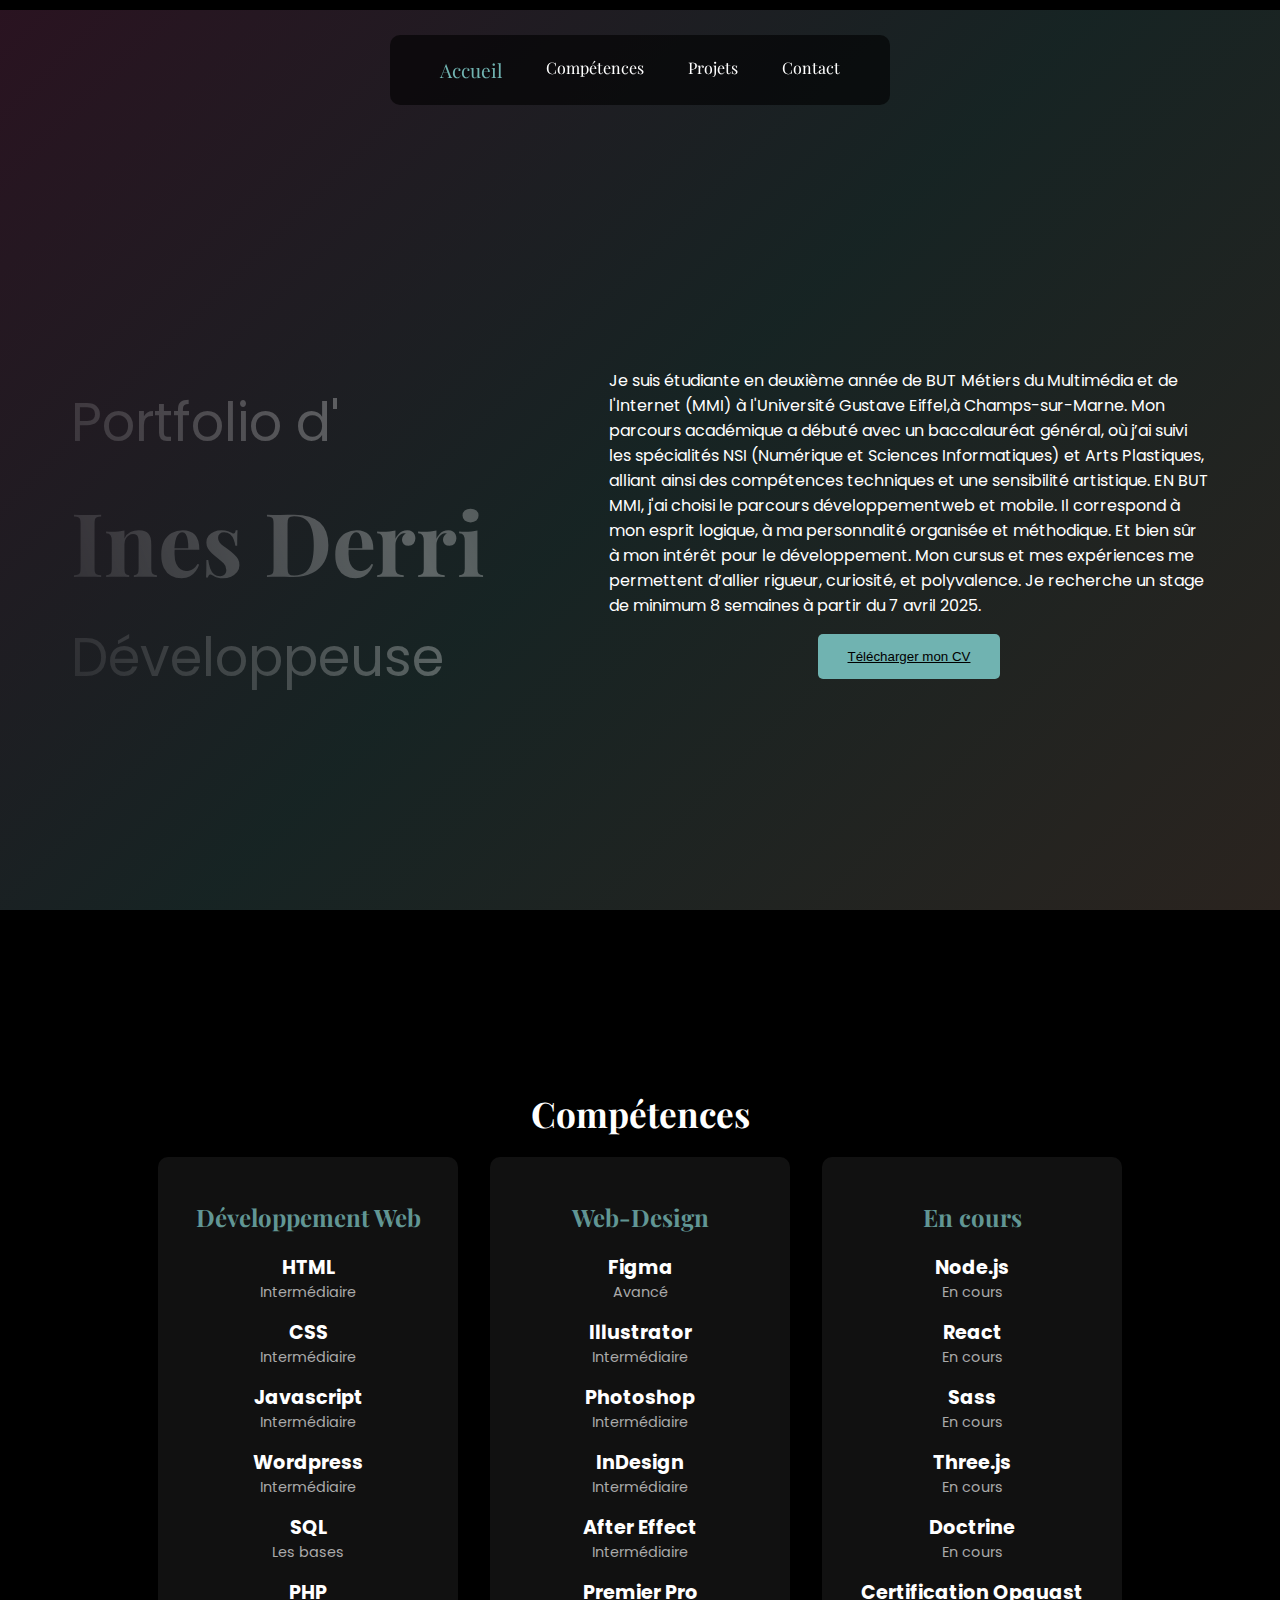
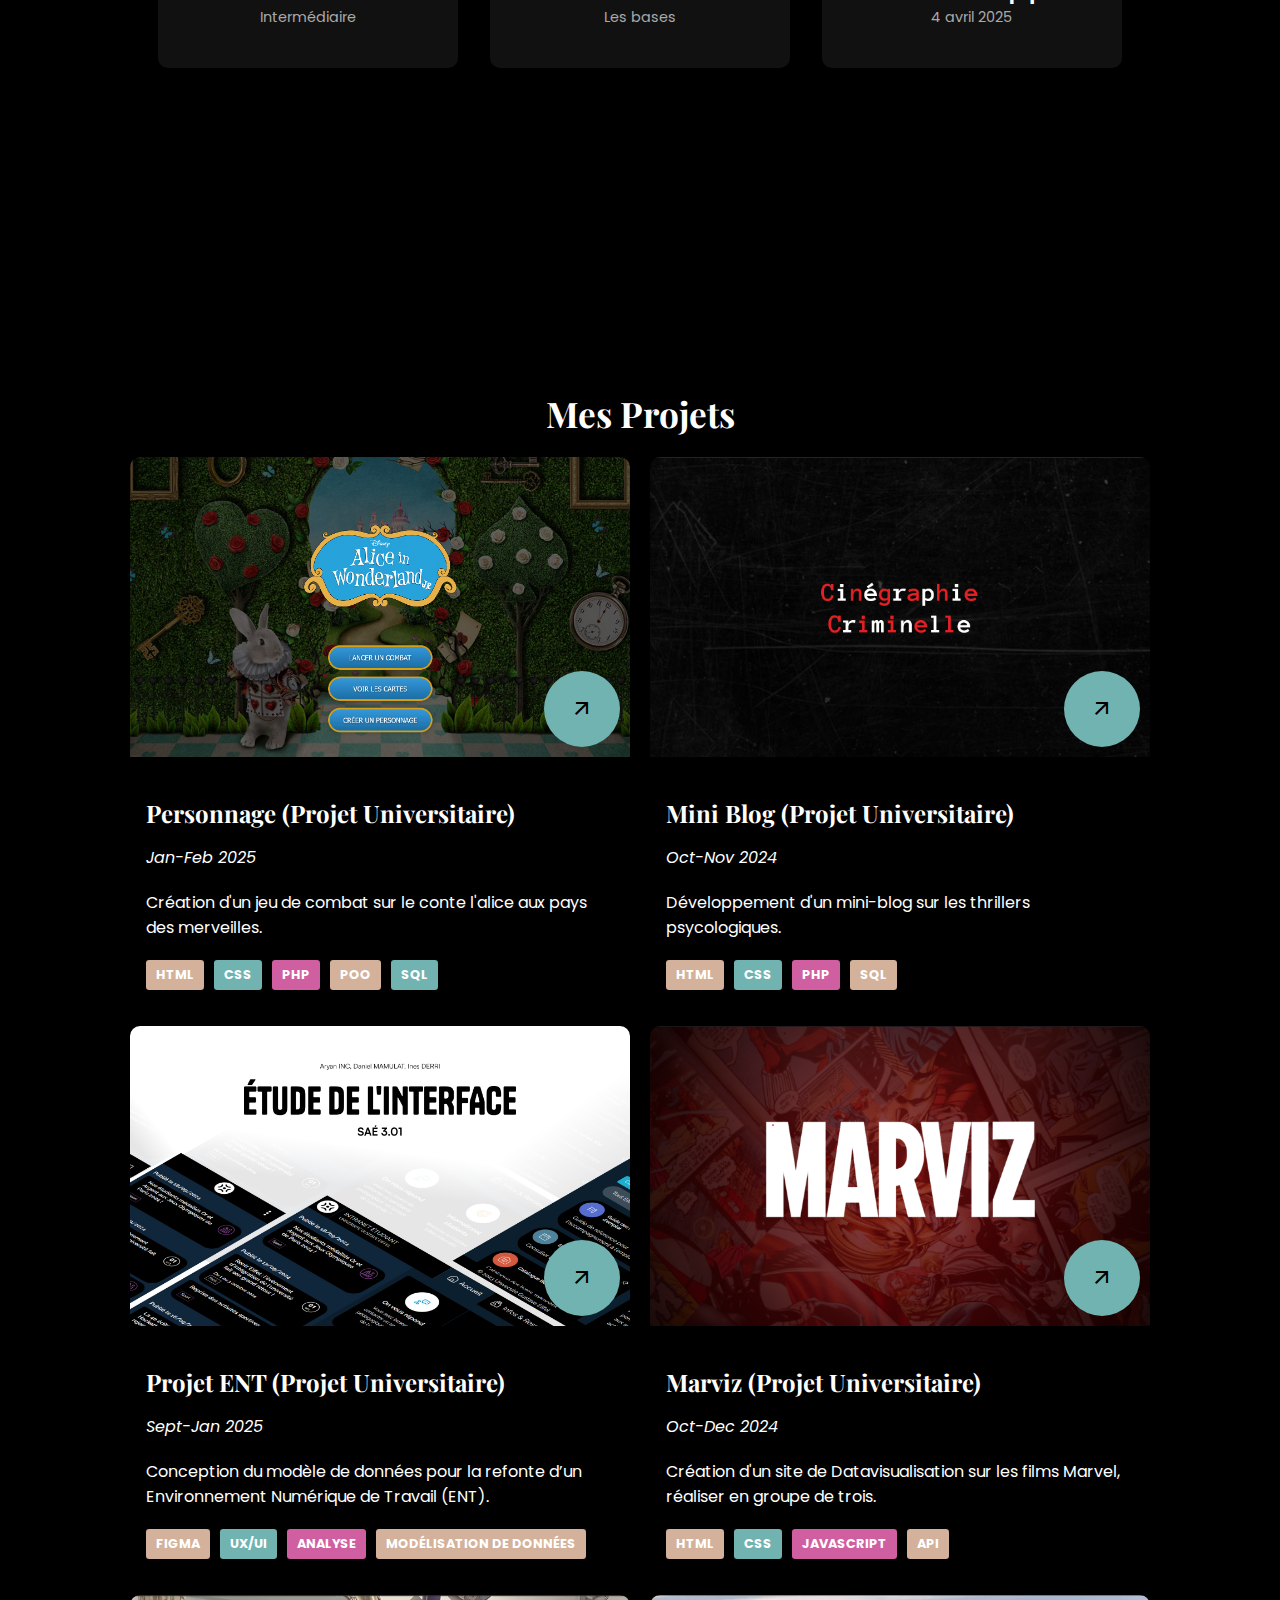
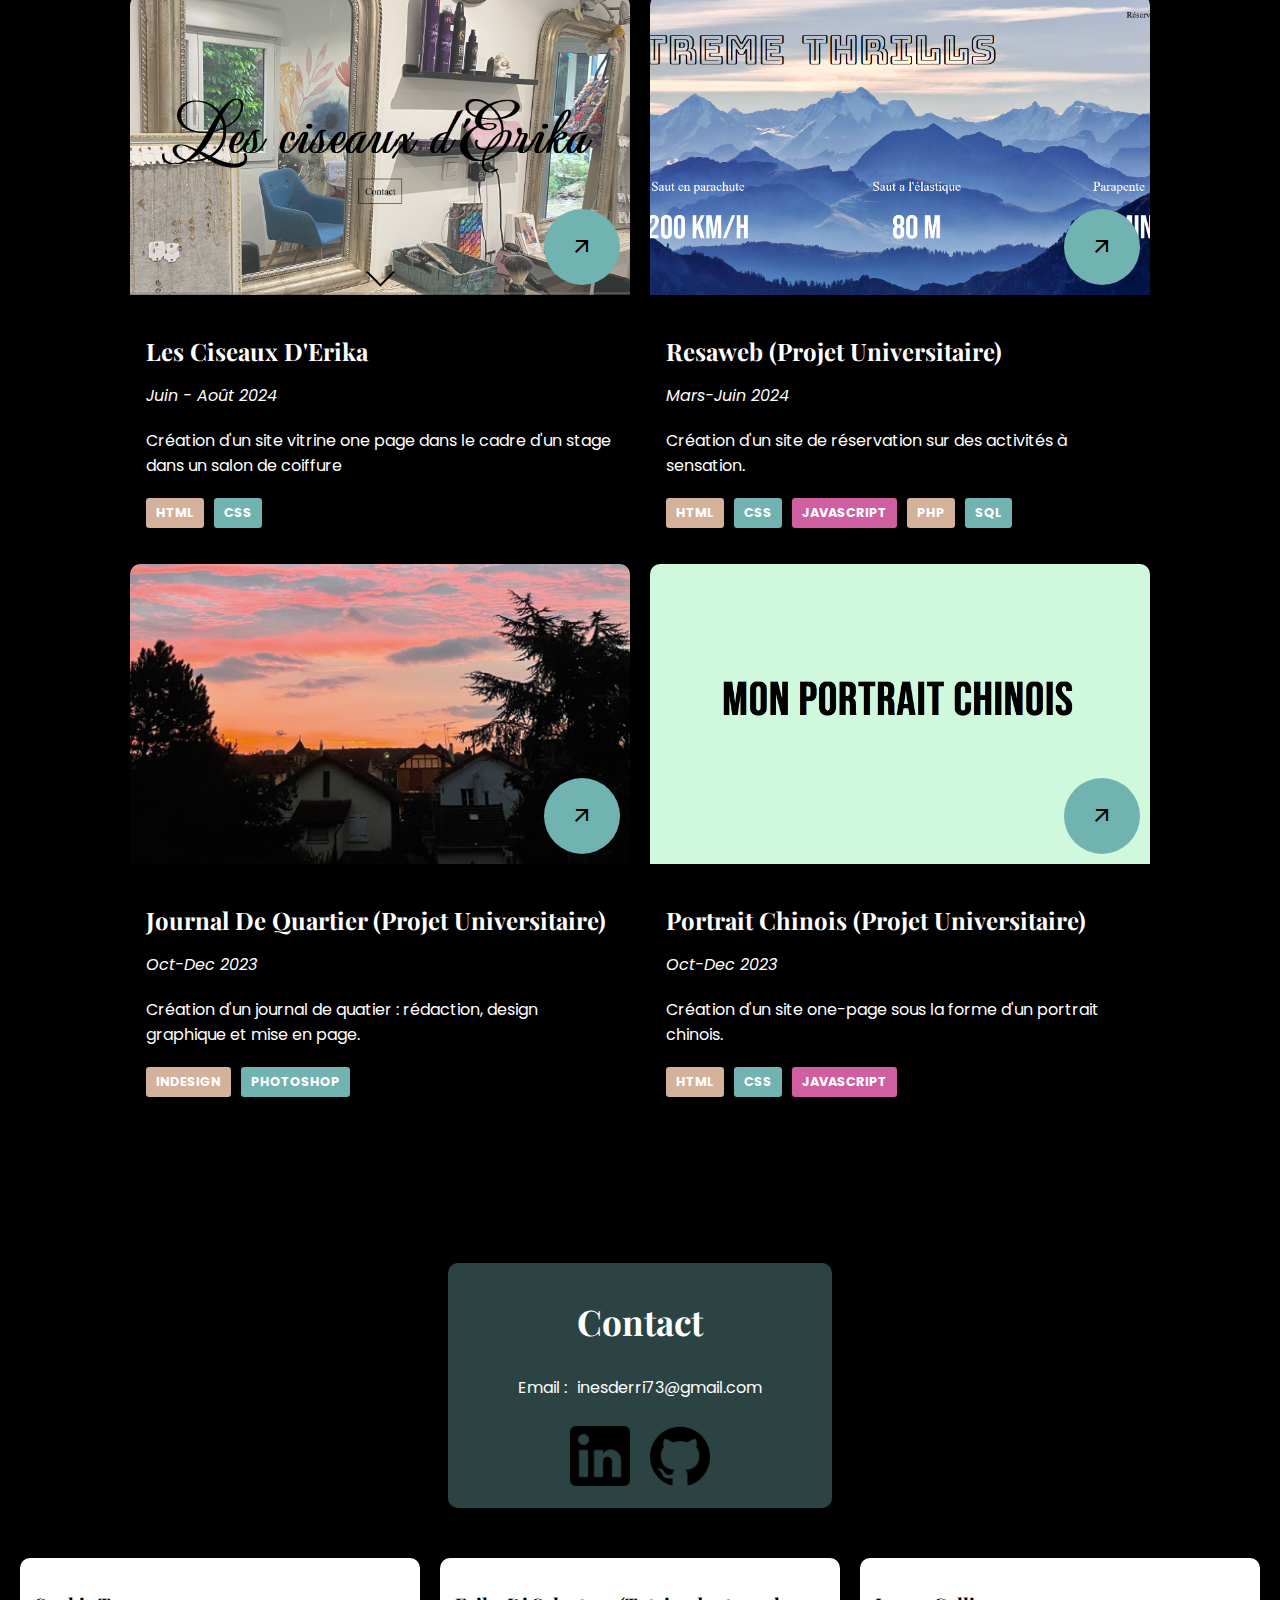
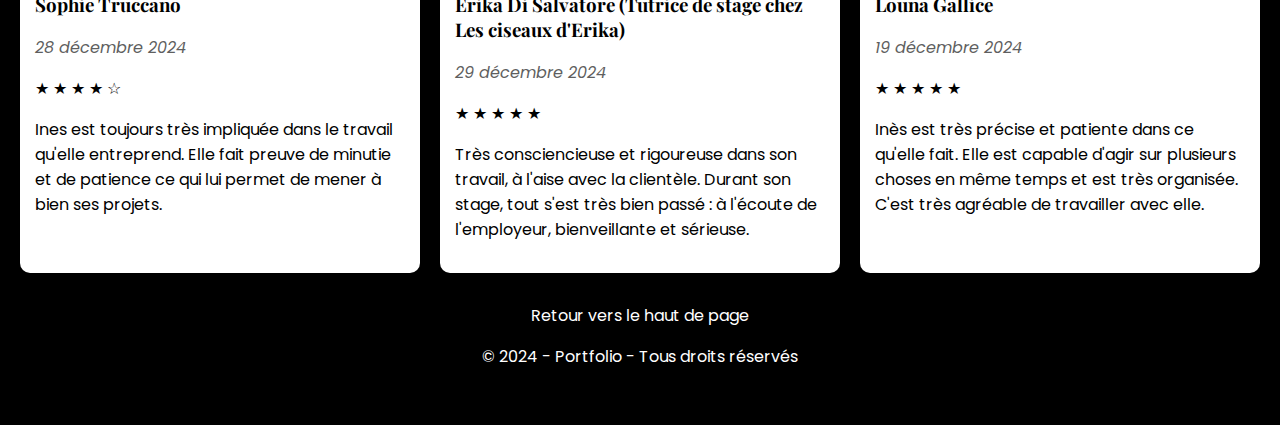
<file: index.html>
<!DOCTYPE html>
<html lang="fr">

<head>
    <meta charset="UTF-8">
    <meta name="viewport" content="width=device-width, initial-scale=1.0">
    <title>Portfolio</title>
    <link rel="stylesheet" href="style.css">
    <link rel="stylesheet"
        href="https://fonts.googleapis.com/css2?family=Material+Symbols+Outlined:opsz,wght,FILL,GRAD@24,400,0,0" />
    <link rel="preconnect" href="https://fonts.googleapis.com">
    <link rel="preconnect" href="https://fonts.gstatic.com" crossorigin>
    <link href="https://fonts.googleapis.com/css2?family=Playfair+Display:ital,wght@0,400..900;1,400..900&display=swap"
        rel="stylesheet">
    <link rel="preconnect" href="https://fonts.googleapis.com">
    <link rel="preconnect" href="https://fonts.gstatic.com" crossorigin>
    <link
        href="https://fonts.googleapis.com/css2?family=Poppins:ital,wght@0,100;0,200;0,300;0,400;0,500;0,600;0,700;0,800;0,900;1,100;1,200;1,300;1,400;1,500;1,600;1,700;1,800;1,900&display=swap"
        rel="stylesheet">
    <link rel="icon" href="img/icon.PNG">
</head>

<body>
    <header>
        <nav class="navbar">


            <a href="#accueil" class="nav-link active">Accueil</a>
            <a href="#competences" class="nav-link">Compétences</a>
            <a href="#projets" class="nav-link">Projets</a>
            <a href="#contact" class="nav-link">Contact</a>

        </nav>
    </header>

    <div class="body">
        <main>
            <section class="section1" id="accueil">
                <div class="section-aimant">
                    <div class="intro">
                        <div class="accueil">
                            <p class="titre">Portfolio d'</p>
                            <h1>Ines Derri </h1>
                            <p class="titre"> Développeuse</p>
                        </div>

                    </div>
                    <div class="intro2">
                        <div>
                            <p>Je suis étudiante en deuxième année de BUT Métiers du Multimédia et de l'Internet (MMI) à l'Université Gustave Eiffel,à Champs-sur-Marne. Mon parcours académique a débuté avec un baccalauréat général, où j’ai suivi les spécialités NSI (Numérique et Sciences Informatiques) et Arts Plastiques, alliant ainsi des compétences techniques et une sensibilité artistique. EN BUT MMI, j'ai choisi le parcours développementweb et mobile. Il correspond à mon esprit logique, à ma personnalité organisée et méthodique. Et bien sûr à mon intérêt pour le développement. Mon cursus et mes expériences me permettent d’allier rigueur, curiosité, et polyvalence. Je recherche un stage de minimum 8 semaines à partir du 7 avril 2025.</p>
                            <button>
                                <a href="https://drive.google.com/uc?export=download&id=1itHgIhQq31fzhiptg-xLpKXwSFbZk_ZU
                                " download>Télécharger mon CV</a>
                            </button>
                        </div>
                    </div>
                </div>
            </section>
            <section id="competences" class="competences">
                <div class="section-aimant-tel">
                    <h2>Compétences</h2>
                    <div class="skills-section div1">
                        <div class="skills-card">
                            <h3>Développement Web</h3>
                            <div class="skills-list">
                                <div class="skill">
                                    <span>HTML</span>
                                    <p>Intermédiaire</p>
                                </div>
                                <div class="skill">
                                    <span>CSS</span>
                                    <p>Intermédiaire</p>
                                </div>
                                <div class="skill">
                                    <span>Javascript</span>
                                    <p>Intermédiaire</p>
                                </div>
                                <div class="skill">
                                    <span>Wordpress</span>
                                    <p>Intermédiaire</p>
                                </div>
                                <div class="skill">
                                    <span>SQL</span>
                                    <p>Les bases</p>
                                </div>
                                <div class="skill">
                                    <span>PHP</span>
                                    <p>Intermédiaire</p>
                                </div>
                            </div>
                        </div>
                        <div class="skills-card">
                            <h3>Web-Design</h3>
                            <div class="skills-list">
                                <div class="skill">
                                    <span>Figma</span>
                                    <p>Avancé</p>
                                </div>
                                <div class="skill">
                                    <span>Illustrator</span>
                                    <p>Intermédiaire</p>
                                </div>
                                <div class="skill">
                                    <span>Photoshop</span>
                                    <p>Intermédiaire</p>
                                </div>
                                <div class="skill">
                                    <span>InDesign</span>
                                    <p>Intermédiaire</p>
                                </div>
                                <div class="skill">
                                    <span>After Effect</span>
                                    <p>Intermédiaire</p>
                                </div>
                                <div class="skill">
                                    <span>Premier Pro</span>
                                    <p>Les bases</p>
                                </div>

                            </div>
                        </div>
                        <div class="skills-card">
                            <h3>En cours</h3>
                            <div class="skills-list">
                                <div class="skill">
                                    <span>Node.js</span>
                                    <p>En cours</p>
                                </div>
                                <div class="skill">
                                    <span>React</span>
                                    <p>En cours</p>
                                </div>
                                <div class="skill">
                                    <span>Sass</span>
                                    <p>En cours</p>
                                </div>
                                <div class="skill">
                                    <span>Three.js</span>
                                    <p>En cours</p>
                                </div>
                                <div class="skill">
                                    <span>Doctrine</span>
                                    <p>En cours</p>
                                </div>
                                <div class="skill">
                                    <span> Certification Opquast</span>
                                    <p>4 avril 2025</p>
                                </div>
                            </div>

                        </div>
                    </div>
                </div>
            </section>
            <section class="projet" id="projets">
                <div class="section-aimant">
                    <h2>Mes Projets</h2>
                    <div class="container div1">

                  

                        <div class="card">
                            <div class="card-inner">
                                <div class="box">
                                    <img src="img/personnage.png" alt="">
                                    <div class="icon">
                                        <a href="personnage.html" class="iconBox"> <span class="material-symbols-outlined" >
                                                arrow_outward
                                            </span></a>
                                    </div>
                                </div>
                            </div>
                            <div class="content">
                                <h3>Personnage (Projet Universitaire)</h3>
                                <p class="date">Jan-Feb 2025</p>
                                <p>Création d'un jeu de combat sur le conte l'alice aux pays des merveilles.
                                </p>
                                <ul>
                                    <li>HTML</li>
                                    <li>CSS</li>
                                    <li>PHP</li>
                                    <li>POO</li>
                                    <li>SQL</li>
                                </ul>
                            </div>
                        </div>

                        <div class="card">
                            <div class="card-inner">
                                <div class="box">
                                    <img src="img/blog.png" alt="">
                                    <div class="icon">
                                        <a href="blog.html" class="iconBox"> <span class="material-symbols-outlined">
                                                arrow_outward                                            </span></a>
                                    </div>
                                </div>
                            </div>
                            <div class="content">
                                <h3>Mini Blog (Projet Universitaire)</h3>
                                <p class="date">Oct-Nov 2024</p>
                                <p>Développement d'un mini-blog sur les thrillers psycologiques.</p>
                                <ul>
                                    <li class="html">HTML </li>
                                    <li class="css">CSS</li>
                                    <li class="php">PHP</li>
                                    <li>SQL</li>
                                </ul>
                            </div>
                        </div>

                        <div class="card">
                            <div class="card-inner">
                                <div class="box">
                                    <img src="img/ent.jpg" alt="">
                                    <div class="icon">
                                        <a href="ent.html" class="iconBox"> <span
                                              class="material-symbols-outlined"  >
                                                arrow_outward
                                            </span></a>
                                    </div>
                                </div>
                            </div>
                            <div class="content">
                                <h3>Projet ENT (Projet Universitaire)</h3>
                                <p class="date">Sept-Jan 2025</p>
                                <p>Conception du modèle de données pour la refonte d’un Environnement Numérique de Travail (ENT).
                                </p>
                                <ul>
                                    <li>Figma</li>
                                    <li>UX/UI</li>
                                    <li>Analyse</li>
                                    <li>Modélisation de données</li>
                                </ul>
                            </div>
                        </div>

                     
                        <div class="card">
                            <div class="card-inner">
                                <div class="box">
                                    <img src="img/marviz.png" alt="">
                                    <div class="icon">
                                        <a href="marviz.html" class="iconBox"> <span class="material-symbols-outlined">
                                                arrow_outward
                                            </span></a>
                                    </div>
                                </div>
                            </div>
                            <div class="content">
                                <h3>Marviz (Projet Universitaire)</h3>
                                <p class="date">Oct-Dec 2024</p>
                                <p>Création d'un site de Datavisualisation sur les films Marvel, réaliser en groupe de
                                    trois.
                                </p>
                                <ul>
                                    <li>HTML </li>
                                    <li>CSS</li>
                                    <li>JavaScript</li>
                                    <li>API</li>
                                </ul>
                            </div>
                        </div>

                        <div class="card">
                            <div class="card-inner">
                                <div class="box">
                                    <img src="img/erika.png" alt="">
                                    <div class="icon">
                                        <a href="erika.html" class="iconBox"> <span class="material-symbols-outlined">
                                                arrow_outward
                                            </span></a>
                                    </div>
                                </div>
                            </div>
                            <div class="content">
                                <h3>Les Ciseaux d'Erika</h3>
                                <p class="date">Juin - Août 2024</p>
                                <p>Création d'un site vitrine one page dans le cadre d'un stage dans un salon de
                                    coiffure
                                </p>
                                <ul>
                                    <li class="html">HTML </li>
                                    <li class="css">CSS</li>
                                </ul>
                            </div>
                        </div>

                        
                        <div class="card">
                            <div class="card-inner">
                                <div class="box">
                                    <img src="img/resaweb.png" alt="">
                                    <div class="icon">
                                        <a href="resaweb.html" class="iconBox"> <span class="material-symbols-outlined" >
                                                arrow_outward
                                            </span></a>
                                    </div>
                                </div>
                            </div>
                            <div class="content">
                                <h3>Resaweb (Projet Universitaire)</h3>
                                <p class="date">Mars-Juin 2024</p>
                                <p>Création d'un site de réservation sur des activités à sensation.
                        
                                </p>
                                <ul>
                                    <li>HTML </li>
                                    <li>CSS</li>
                                    <li>JavaScript</li>
                                    <li>PHP</li>
                                    <li>SQL</li>
                                </ul>
                            </div>
                        </div>

                        <div class="card">
                            <div class="card-inner">
                                <div class="box">
                                    <img src="img/journal1.png" alt="">
                                    <div class="icon">
                                        <a href="journal.html" class="iconBox"> <span class="material-symbols-outlined">
                                                arrow_outward
                                            </span></a>
                                    </div>
                                </div>
                            </div>
                            <div class="content">
                                <h3>Journal de quartier (Projet Universitaire)</h3>
                                <p class="date">Oct-Dec 2023</p>
                                <p>Création d'un journal de quatier : rédaction, design graphique et mise en page.

                                </p>
                                <ul>
                                    <li class="indesign">InDesign </li>
                                    <li class="photoshop">PhotoShop</li>
                                </ul>
                            </div>
                        </div>

                        <div class="card">
                            <div class="card-inner">
                                <div class="box">
                                    <img src="img/portrait.png" alt="">
                                    <div class="icon">
                                        <a href="portrait.html" class="iconBox"> <span class="material-symbols-outlined">
                                                arrow_outward
                                            </span></a>
                                    </div>
                                </div>
                            </div>
                            <div class="content">
                                <h3>Portrait chinois (Projet Universitaire)</h3>
                                <p class="date">Oct-Dec 2023</p>
                                <p>Création d'un site one-page sous la forme d'un portrait chinois.
                        
                                </p>
                                <ul>
                                    <li >HTML </li>
                                    <li >CSS</li>
                                    <li>JavaScript</li>
                                </ul>
                            </div>
                        </div>



                    </div>
                </div>
            </section>
            <section class="contact" id="contact">

                <div class="container">
                    <div class="card-cont">
                        <h2>Contact</h2>
                        <p class="mail">Email :  <a href="mailto:inesderri73@gmail.com"> inesderri73@gmail.com</a></p>
                        <div class="logos">
                            <a href="https://www.linkedin.com/in/inesderri" class="linkedin"><img src="img/linkedin.png"
                                    alt="linkedin" class="logo "></a>
                            <a href="https://github.com/inesderrix" class="github"><img src="img/github.png"
                                    alt="GitHub" class="logo "></a>
                        </div>
                    </div>
                </div>
                <div class="container">
                    <div class="card-com">
                        <h3>Sophie Truccano</h3>
                        <p class="date">28 décembre 2024</p>
                        <div class="note">
                            <span class="etoile">&#9733;</span>
                            <span class="etoile">&#9733;</span>
                            <span class="etoile">&#9733;</span>
                            <span class="etoile">&#9733;</span>
                            <span class="etoile">&#9734;</span>
                        </div>
                        <p>Ines est toujours très impliquée dans le travail qu'elle entreprend. Elle fait preuve de minutie
                            et de patience ce qui lui permet de mener à bien ses projets.</p>
                
                    </div>
                    <div class="card-com">
                        <h3>Erika Di Salvatore (Tutrice de stage chez Les ciseaux d'Erika)</h3>
                        <p class="date">29 décembre 2024</p>
                        <div class="note">
                            <span class="etoile">&#9733;</span>
                            <span class="etoile">&#9733;</span>
                            <span class="etoile">&#9733;</span>
                            <span class="etoile">&#9733;</span>
                            <span class="etoile">&#9733;</span>
                        </div>
                        <p>Très consciencieuse et rigoureuse dans son travail, à l'aise avec la clientèle. Durant son stage,
                            tout s'est très bien
                            passé : à l'écoute de l'employeur, bienveillante et sérieuse.</p>
                
                    </div>
                    <div class="card-com">
                        <h3>Louna Gallice</h3>
                        <p class="date">19 décembre 2024</p>
                        <div class="note">
                            <span class="etoile">&#9733;</span>
                            <span class="etoile">&#9733;</span>
                            <span class="etoile">&#9733;</span>
                            <span class="etoile">&#9733;</span>
                            <span class="etoile">&#9733;</span>
                        </div>
                        <p>Inès est très précise et patiente dans ce qu'elle fait. Elle est capable d'agir sur plusieurs
                            choses en même temps et est très
                            organisée. C'est très agréable de travailler avec elle.</p>
                
                    </div>
                
                </div>
            </section>
        </main>
        <footer>
            
            <div class="footer">
                <a href="#">Retour vers le haut de page </a>
                <p>© 2024 - Portfolio - Tous droits réservés</p>
            </div>

        </footer>
    </div>
</body>

<script src="script.js"></script>

</html>
</file>
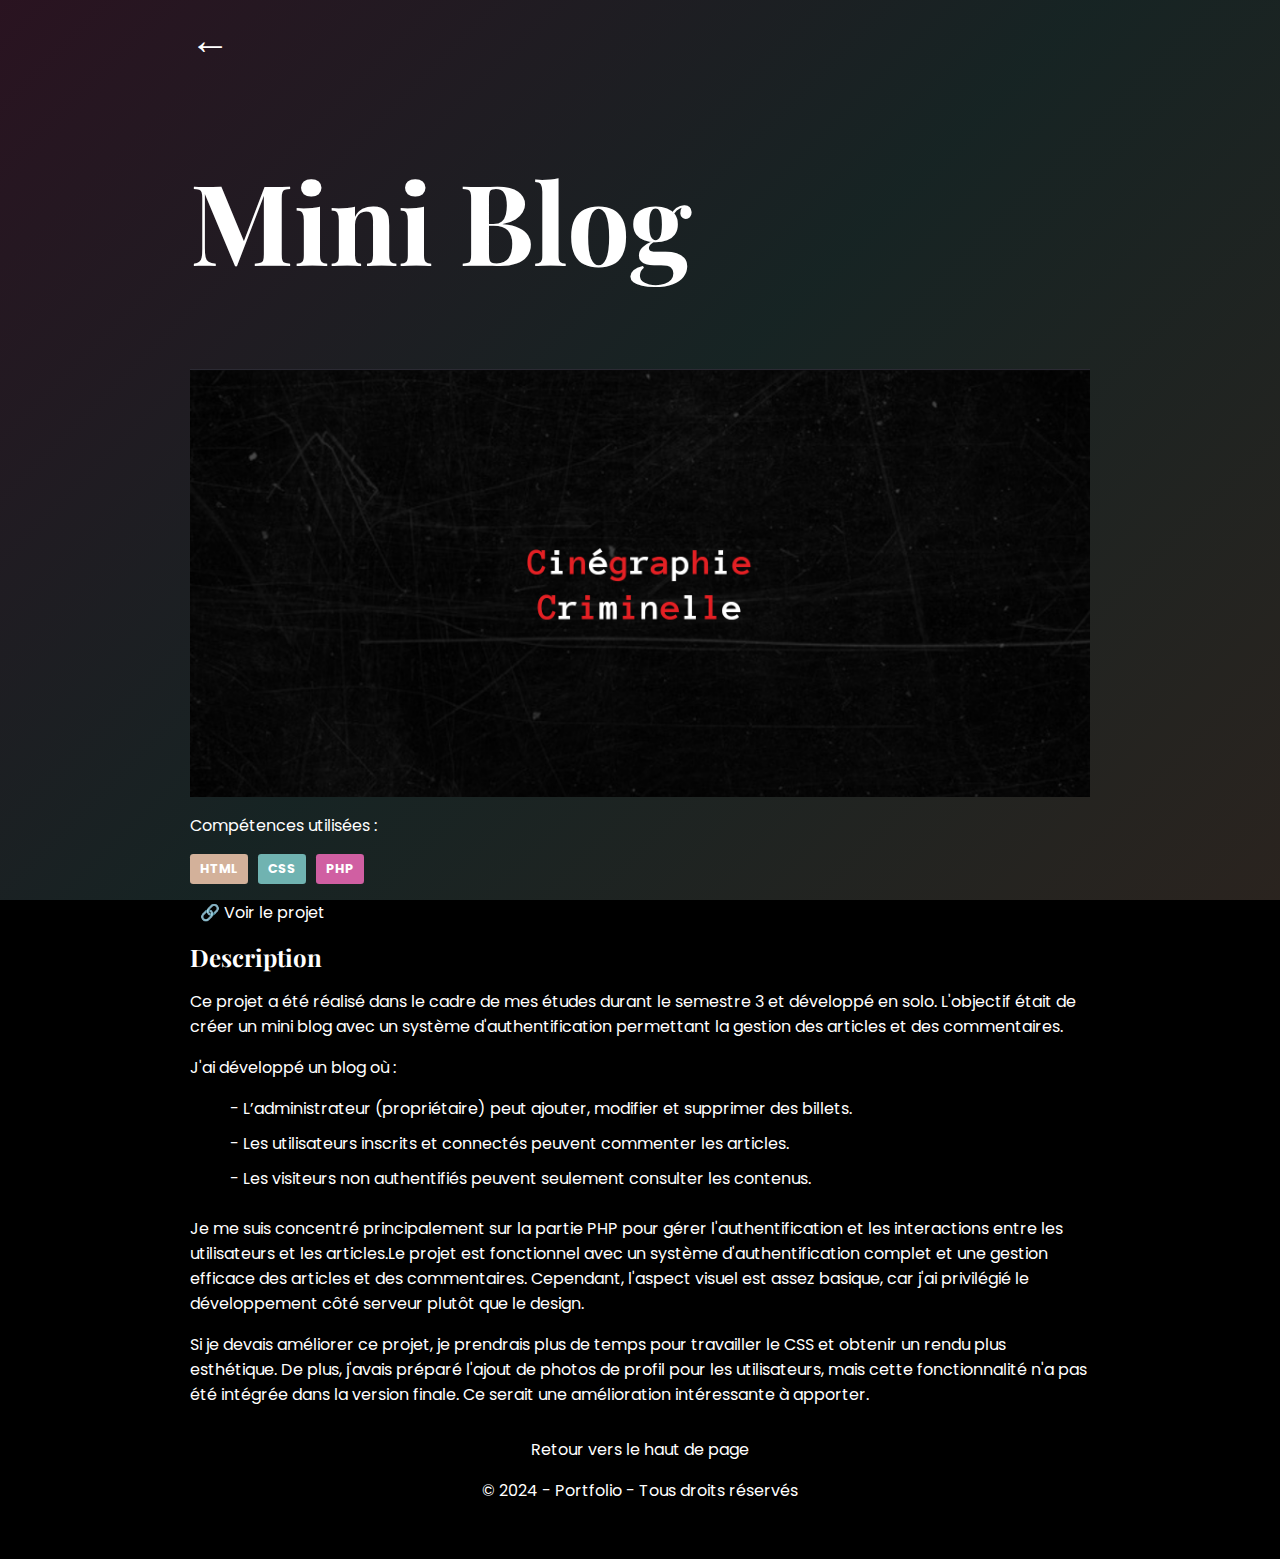
<file: blog.html>
<!DOCTYPE html>
<html lang="fr">

<head>
    <meta charset="UTF-8">
    <meta name="viewport" content="width=device-width, initial-scale=1.0">
    <title>Blog</title>
    <link rel="stylesheet" href="style.css">
    <link rel="stylesheet"
        href="https://fonts.googleapis.com/css2?family=Material+Symbols+Outlined:opsz,wght,FILL,GRAD@24,400,0,0" />
    <link rel="preconnect" href="https://fonts.googleapis.com">
    <link rel="preconnect" href="https://fonts.gstatic.com" crossorigin>
    <link href="https://fonts.googleapis.com/css2?family=Playfair+Display:ital,wght@0,400..900;1,400..900&display=swap"
        rel="stylesheet">
    <link rel="preconnect" href="https://fonts.googleapis.com">
    <link rel="preconnect" href="https://fonts.gstatic.com" crossorigin>
    <link
        href="https://fonts.googleapis.com/css2?family=Poppins:ital,wght@0,100;0,200;0,300;0,400;0,500;0,600;0,700;0,800;0,900;1,100;1,200;1,300;1,400;1,500;1,600;1,700;1,800;1,900&display=swap"
        rel="stylesheet">
    <link rel="icon" href="img/icon.PNG">
</head>

<body>
    <main class="main">
        
        <a href="index.html" class="lien-n lien-t">&#8592; </a>
      
    
    <h1>Mini Blog</h1>
    <div>
        <img src="img/blog.png" alt="" class="imgprojet">
    </div>
    <p>Compétences utilisées :
    <ul>
        <li class="html">HTML </li>
        <li class="css">CSS</li>
        <li class="php">PHP</li>
    </ul>
    </p>


    
    <p><a href="https://monblog.derri.butmmi.o2switch.site/" class="lien-n"> 🔗 Voir le projet</a></p>
    
<h2>Description</h2>
    <p>Ce projet a été réalisé dans le cadre de mes études durant le semestre 3 et développé en solo. L'objectif était de créer un mini blog avec un
    système d'authentification permettant la gestion des articles et des commentaires.</p>
    
    <p>J'ai développé un blog où :
        <ul>
            <ol> - L’administrateur (propriétaire) peut ajouter, modifier et supprimer des billets.</ol>
            <ol>- Les utilisateurs inscrits et connectés peuvent commenter les articles.</ol>
            <ol>- Les visiteurs non authentifiés peuvent seulement consulter les contenus.</ol>
        </ul>
        <br>
    
    Je me suis concentré principalement sur la partie PHP pour gérer l'authentification et les interactions entre les
    utilisateurs et les articles.Le projet est fonctionnel avec un système d'authentification complet et une gestion efficace des articles et des
    commentaires. Cependant, l'aspect visuel est assez basique, car j'ai privilégié le développement côté serveur plutôt que
    le design.</p>

    <p>Si je devais améliorer ce projet, je prendrais plus de temps pour travailler le CSS et obtenir un rendu plus esthétique.
    De plus, j'avais préparé l'ajout de photos de profil pour les utilisateurs, mais cette fonctionnalité n'a pas été
    intégrée dans la version finale. Ce serait une amélioration intéressante à apporter.</p>
<div class="footer">
    <a href="#">Retour vers le haut de page </a>
    <p>© 2024 - Portfolio - Tous droits réservés</p>
</div>
   </main>

   
  

</body>

</html>
</file>
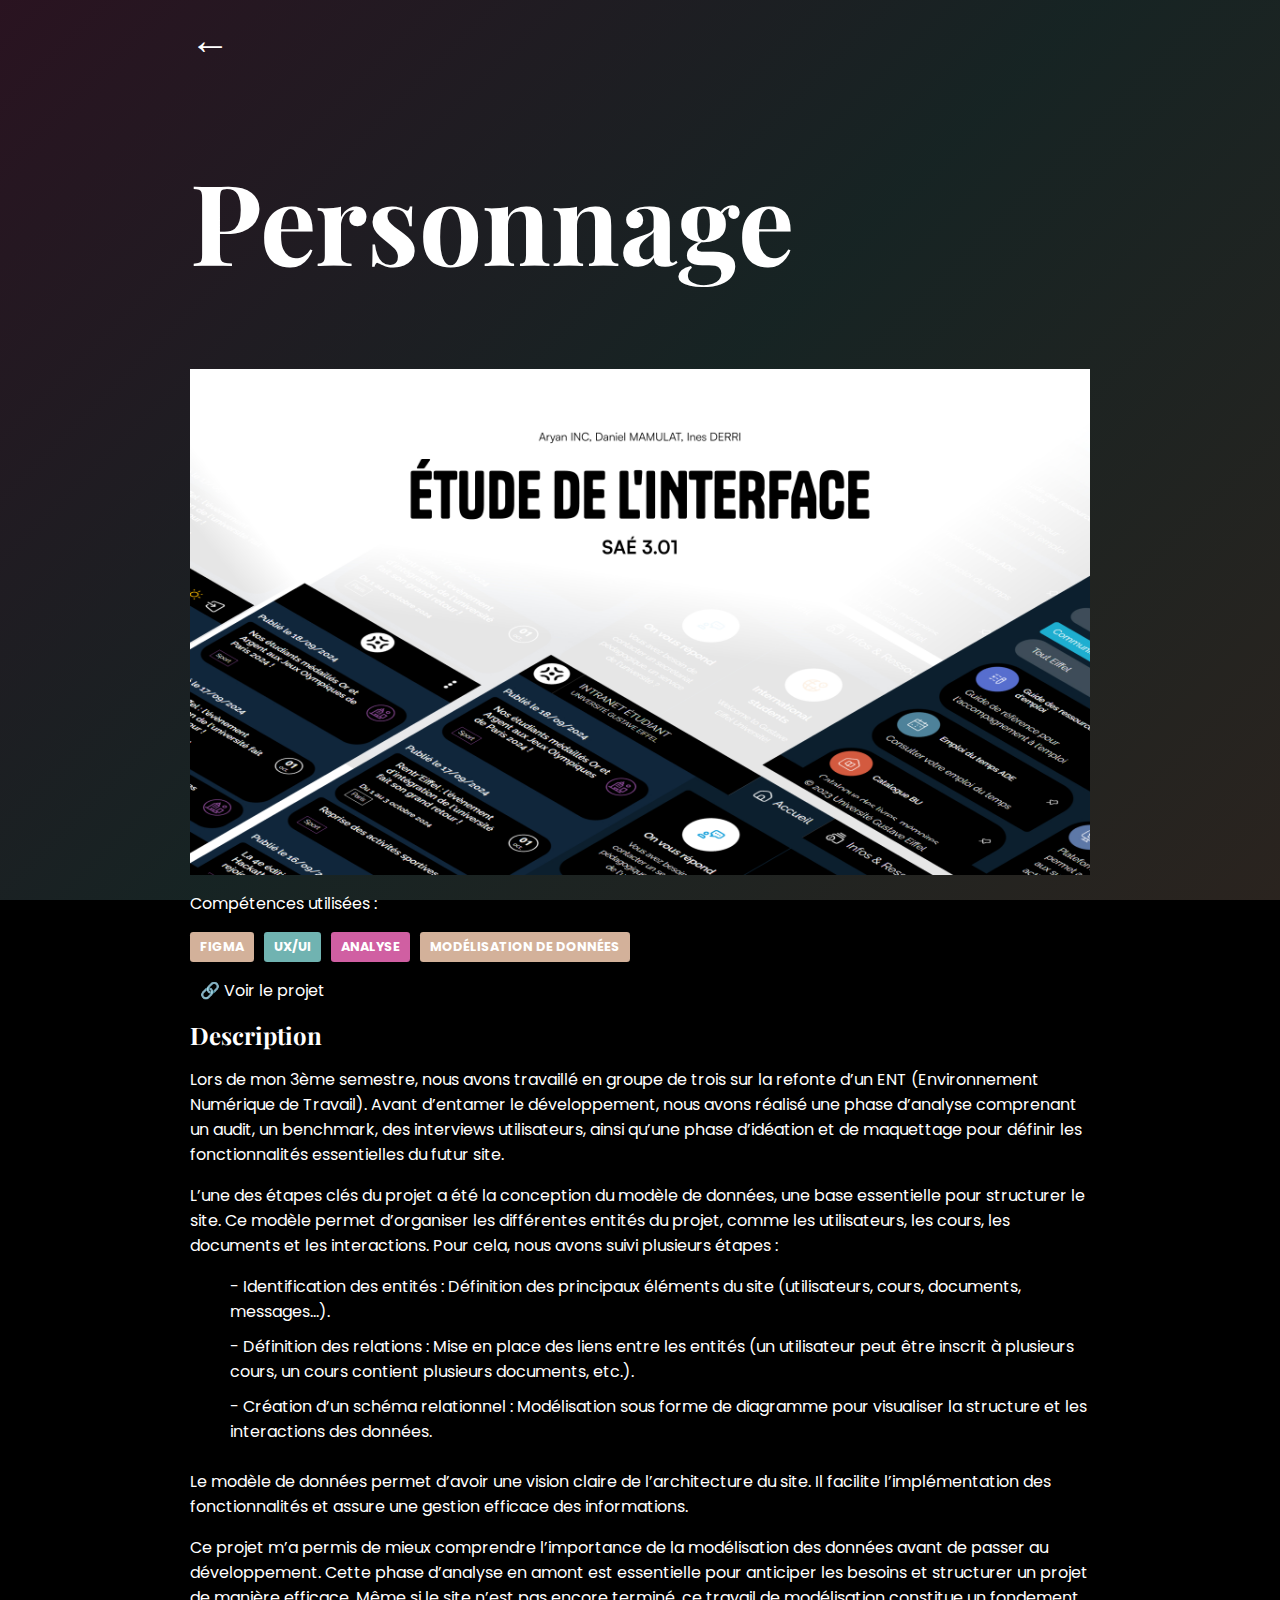
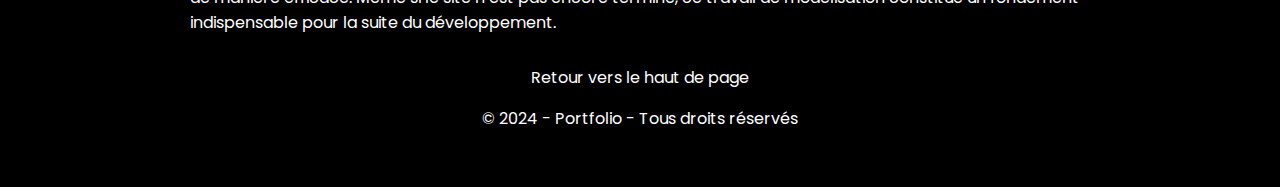
<file: ent.html>
<!DOCTYPE html>
<html lang="fr">

<head>
    <meta charset="UTF-8">
    <meta name="viewport" content="width=device-width, initial-scale=1.0">
    <title>ENT</title>
    <link rel="stylesheet" href="style.css">
    <link rel="stylesheet"
        href="https://fonts.googleapis.com/css2?family=Material+Symbols+Outlined:opsz,wght,FILL,GRAD@24,400,0,0" />
    <link rel="preconnect" href="https://fonts.googleapis.com">
    <link rel="preconnect" href="https://fonts.gstatic.com" crossorigin>
    <link href="https://fonts.googleapis.com/css2?family=Playfair+Display:ital,wght@0,400..900;1,400..900&display=swap"
        rel="stylesheet">
    <link rel="preconnect" href="https://fonts.googleapis.com">
    <link rel="preconnect" href="https://fonts.gstatic.com" crossorigin>
    <link
        href="https://fonts.googleapis.com/css2?family=Poppins:ital,wght@0,100;0,200;0,300;0,400;0,500;0,600;0,700;0,800;0,900;1,100;1,200;1,300;1,400;1,500;1,600;1,700;1,800;1,900&display=swap"
        rel="stylesheet">
    <link rel="icon" href="img/icon.PNG">
</head>

<body>
    <main class="main">

        <a href="index.html" class="lien-n lien-t">&#8592; </a>


        <h1>Personnage</h1>
        <div>
            <img src="img/ent.jpg" alt="" class="imgprojet">
        </div>
        <p>Compétences utilisées :
        <ul>
            <li>Figma</li>
            <li>UX/UI</li>
            <li>Analyse</li>
            <li>Modélisation de données</li>
        </ul>
        </p>



        <p><a href="img/ent.pdf" class="lien-n"> 🔗 Voir le projet</a></p>


        <h2>Description</h2>
        <p>Lors de mon 3ème semestre, nous avons travaillé en groupe de trois sur la refonte d’un ENT (Environnement Numérique de
        Travail). Avant d’entamer le développement, nous avons réalisé une phase d’analyse comprenant un audit, un benchmark,
        des interviews utilisateurs, ainsi qu’une phase d’idéation et de maquettage pour définir les fonctionnalités
        essentielles du futur site.</p>
        <p>L’une des étapes clés du projet a été la conception du modèle de données, une base essentielle pour structurer le site.
        Ce modèle permet d’organiser les différentes entités du projet, comme les utilisateurs, les cours, les documents et les
        interactions. Pour cela, nous avons suivi plusieurs étapes :
        <ul>
            <ol> - Identification des entités : Définition des principaux éléments du site (utilisateurs, cours, documents, messages…).</ol>
            <ol>- Définition des relations : Mise en place des liens entre les entités (un utilisateur peut être inscrit à plusieurs
            cours, un cours contient plusieurs documents, etc.).</ol>
            <ol>- Création d’un schéma relationnel : Modélisation sous forme de diagramme pour visualiser la structure et les interactions
            des données.</ol>
        </ul>
        <br>
        Le modèle de données permet d’avoir une vision claire de l’architecture du site. Il facilite
        l’implémentation des fonctionnalités et assure une gestion efficace des informations.
        </p>


        <p>Ce projet m’a permis de mieux comprendre l’importance de la modélisation des données avant de passer au développement.
        Cette phase d’analyse en amont est essentielle pour anticiper les besoins et structurer un projet de manière efficace.
        Même si le site n’est pas encore terminé, ce travail de modélisation constitue un fondement indispensable pour la suite
        du développement.</p>
        <div class="footer">
            <a href="#">Retour vers le haut de page </a>
            <p>© 2024 - Portfolio - Tous droits réservés</p>
        </div>
    </main>




</body>

</html>
</file>
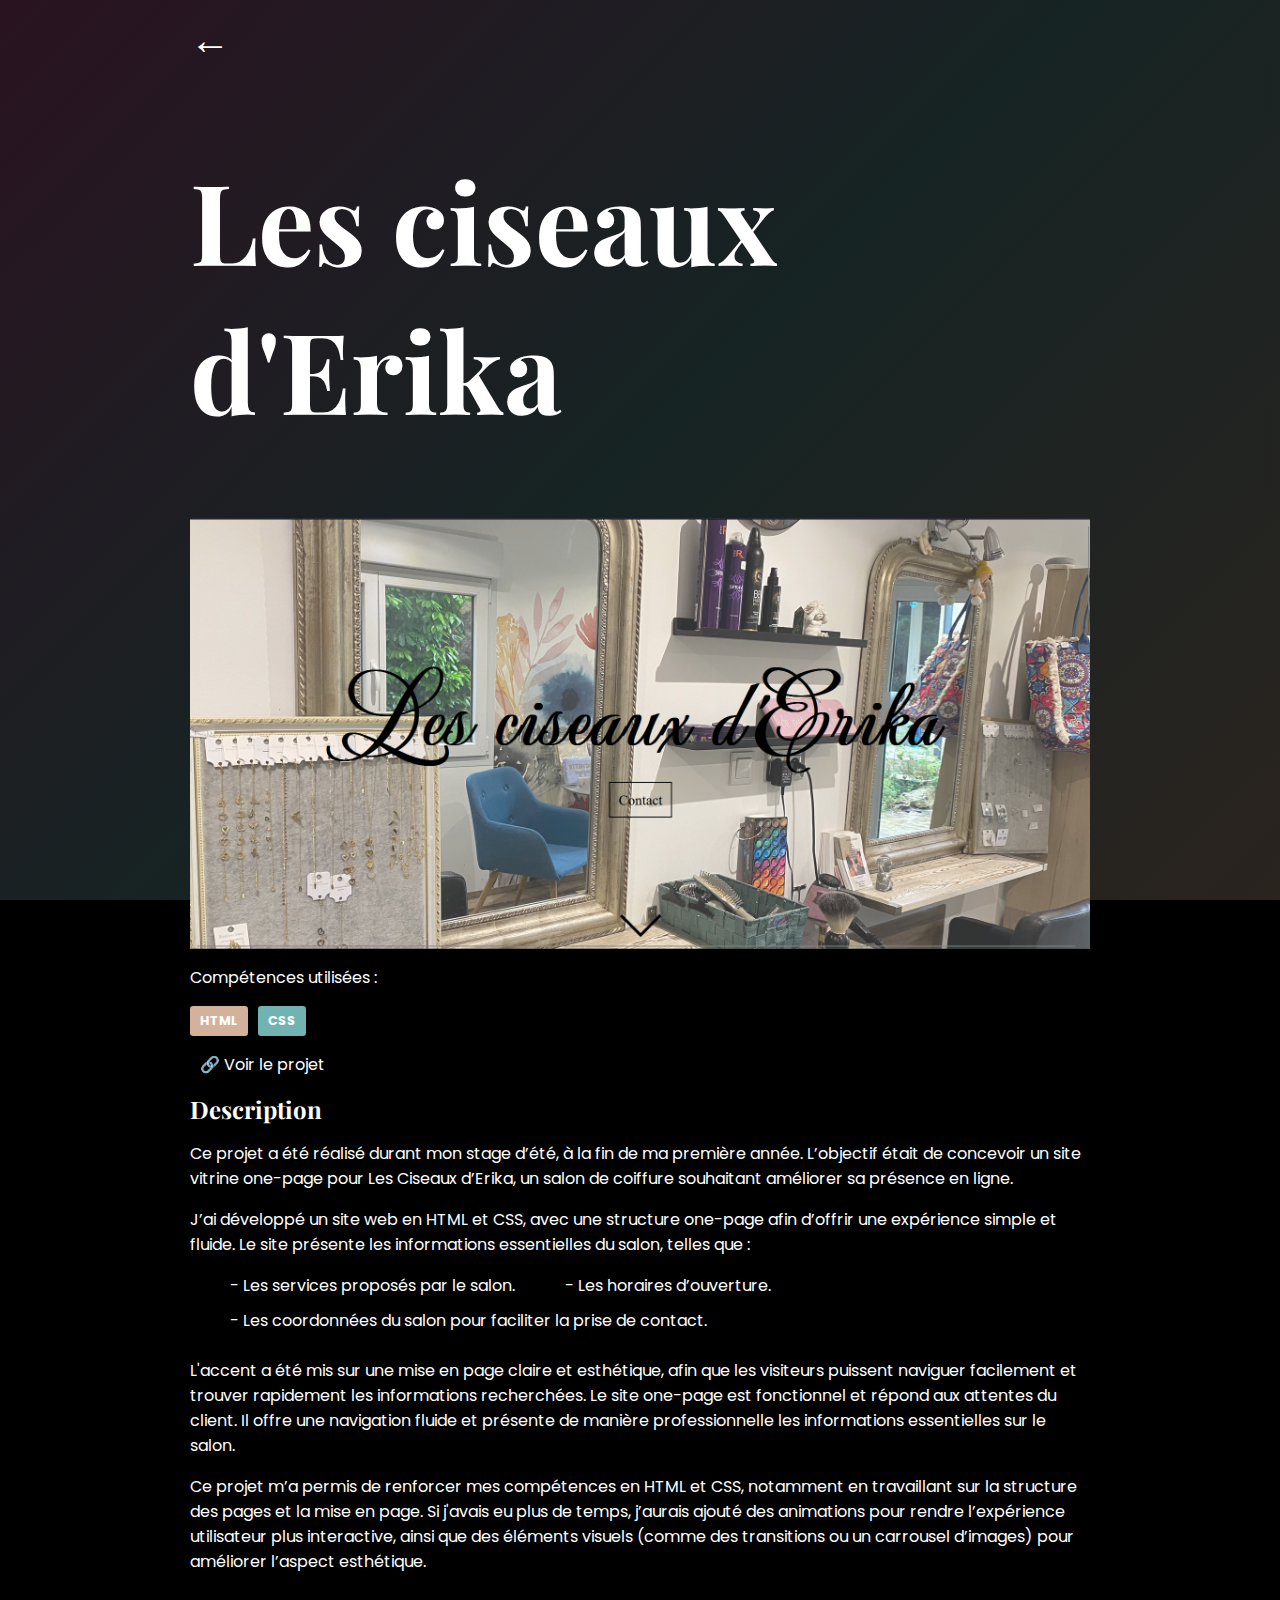
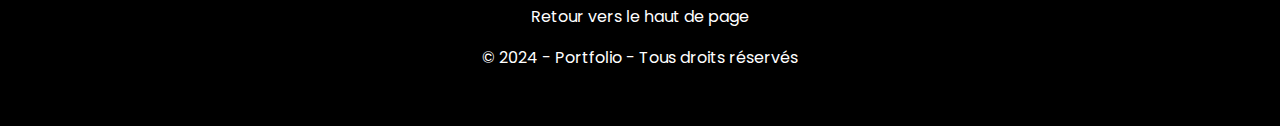
<file: erika.html>
<!DOCTYPE html>
<html lang="fr">

<head>
    <meta charset="UTF-8">
    <meta name="viewport" content="width=device-width, initial-scale=1.0">
    <title>Les ciseaux D'Erika</title>
    <link rel="stylesheet" href="style.css">
    <link rel="stylesheet"
        href="https://fonts.googleapis.com/css2?family=Material+Symbols+Outlined:opsz,wght,FILL,GRAD@24,400,0,0" />
    <link rel="preconnect" href="https://fonts.googleapis.com">
    <link rel="preconnect" href="https://fonts.gstatic.com" crossorigin>
    <link href="https://fonts.googleapis.com/css2?family=Playfair+Display:ital,wght@0,400..900;1,400..900&display=swap"
        rel="stylesheet">
    <link rel="preconnect" href="https://fonts.googleapis.com">
    <link rel="preconnect" href="https://fonts.gstatic.com" crossorigin>
    <link
        href="https://fonts.googleapis.com/css2?family=Poppins:ital,wght@0,100;0,200;0,300;0,400;0,500;0,600;0,700;0,800;0,900;1,100;1,200;1,300;1,400;1,500;1,600;1,700;1,800;1,900&display=swap"
        rel="stylesheet">
    <link rel="icon" href="img/icon.PNG">
</head>

<body>
    <main class="main">

        <a href="index.html" class="lien-n lien-t">&#8592; </a>


        <h1>Les ciseaux d'Erika</h1>
        <div>
            <img src="img/erika.png" alt="" class="imgprojet">
        </div>
        <p>Compétences utilisées :
        <ul>
            <li class="html">HTML </li>
            <li class="css">CSS</li>
        </ul>
        </p>



        <p><a href="https://lesciseauxderika.github.io/site/" class="lien-n"> 🔗 Voir le projet</a></p>

<h2>Description</h2>
        <p>Ce projet a été réalisé durant mon stage d’été, à la fin de ma première année. L’objectif était de concevoir
            un site
            vitrine one-page pour Les Ciseaux d’Erika, un salon de coiffure souhaitant améliorer sa présence en ligne.
        </p>

        <p>J’ai développé un site web en HTML et CSS, avec une structure one-page afin d’offrir une expérience simple et
            fluide. Le
            site présente les informations essentielles du salon, telles que :
        <ul>
            <ol> - Les services proposés par le salon.</ol>
            <ol>- Les horaires d’ouverture.</ol>
            <ol>- Les coordonnées du salon pour faciliter la prise de contact.</ol>
        </ul>
        <br>
        L'accent a été mis sur une mise en page claire et esthétique, afin que les visiteurs puissent naviguer
        facilement et
        trouver rapidement les informations recherchées.
        Le site one-page est fonctionnel et répond aux attentes du client. Il offre une navigation fluide et présente de manière professionnelle les informations essentielles sur le salon.</p>


        <p>Ce projet m’a permis de renforcer mes compétences en HTML et CSS, notamment en travaillant sur la structure des pages et
        la mise en page. Si j'avais eu plus de temps, j’aurais ajouté des animations pour rendre l’expérience utilisateur plus
        interactive, ainsi que des éléments visuels (comme des transitions ou un carrousel d’images) pour améliorer l’aspect
        esthétique.</p>
        <div class="footer">
            <a href="#">Retour vers le haut de page </a>
            <p>© 2024 - Portfolio - Tous droits réservés</p>
        </div>
    </main>




</body>

</html>
</file>
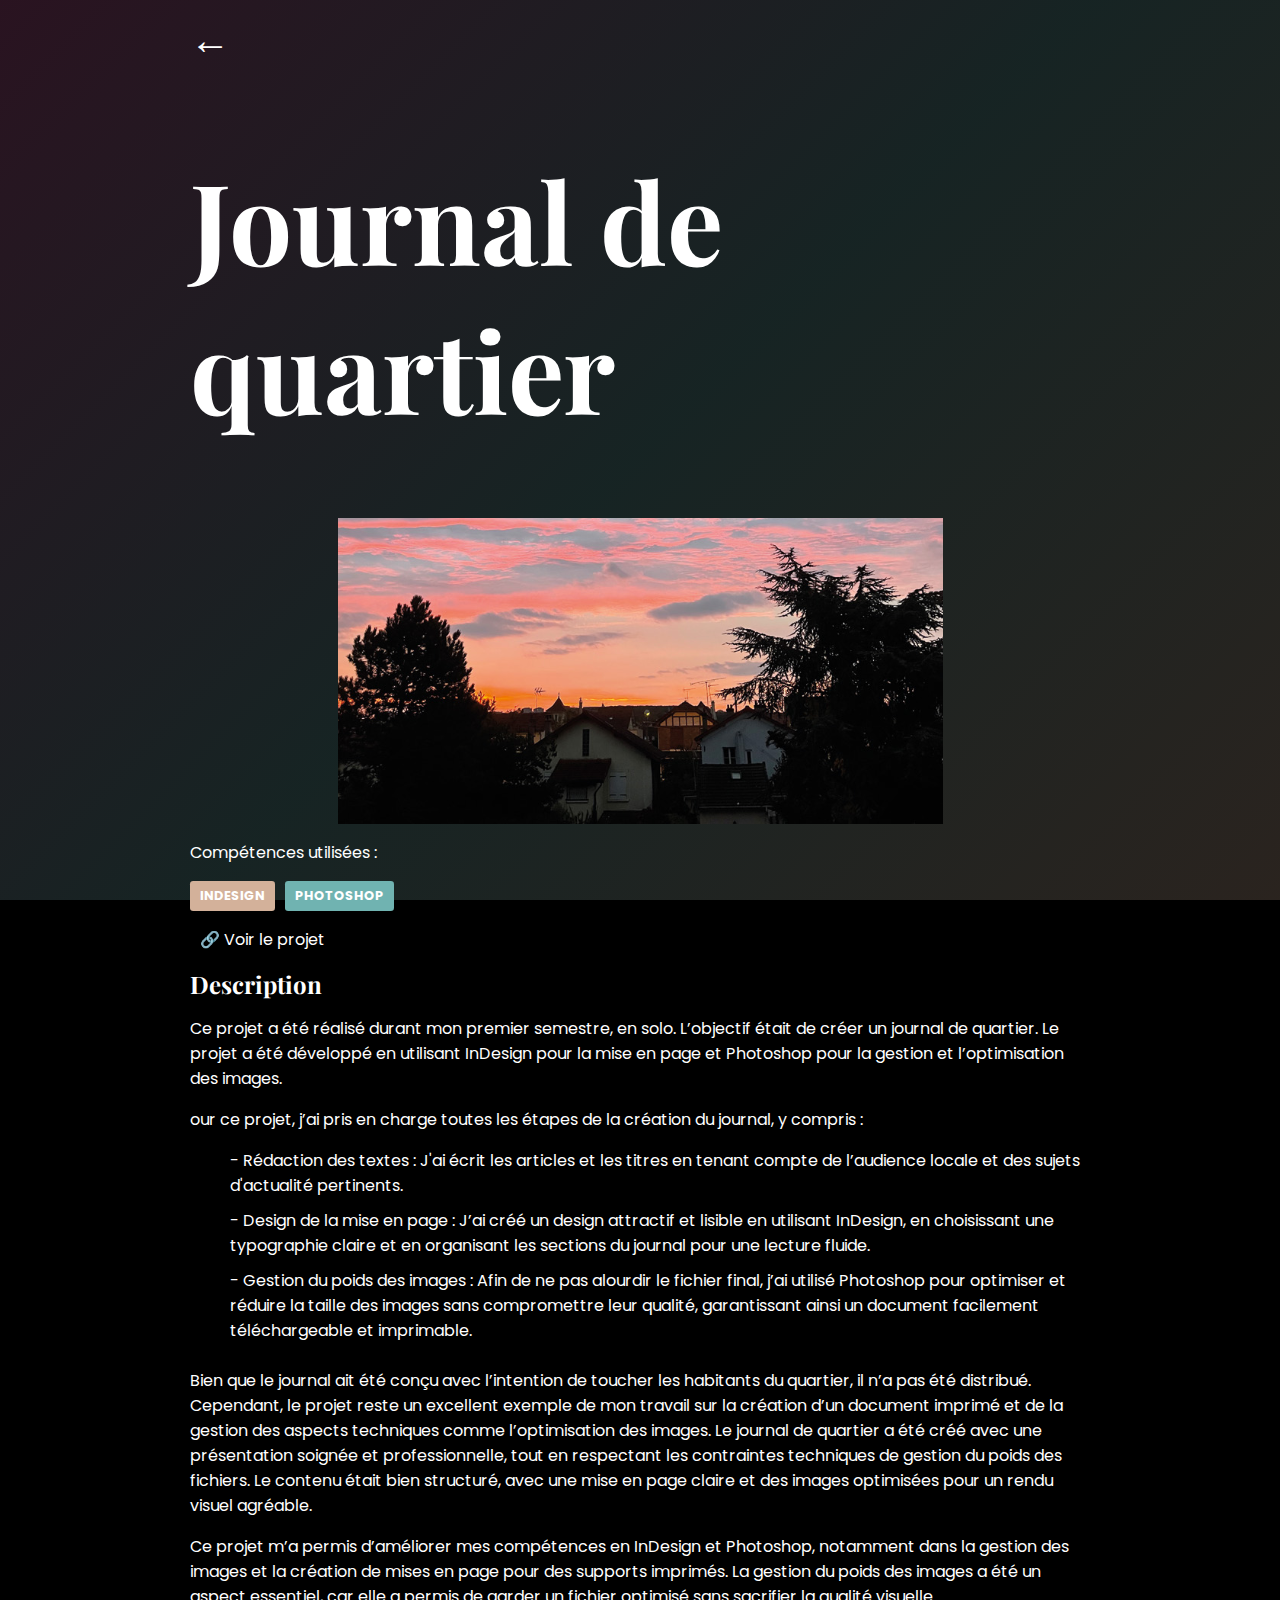
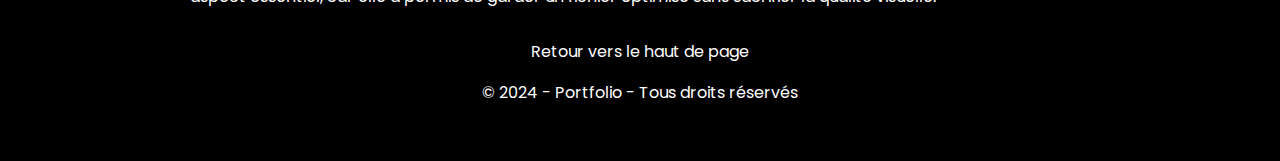
<file: journal.html>
<!DOCTYPE html>
<html lang="fr">

<head>
    <meta charset="UTF-8">
    <meta name="viewport" content="width=device-width, initial-scale=1.0">
    <title>Journal</title>
    <link rel="stylesheet" href="style.css">
    <link rel="stylesheet"
        href="https://fonts.googleapis.com/css2?family=Material+Symbols+Outlined:opsz,wght,FILL,GRAD@24,400,0,0" />
    <link rel="preconnect" href="https://fonts.googleapis.com">
    <link rel="preconnect" href="https://fonts.gstatic.com" crossorigin>
    <link href="https://fonts.googleapis.com/css2?family=Playfair+Display:ital,wght@0,400..900;1,400..900&display=swap"
        rel="stylesheet">
    <link rel="preconnect" href="https://fonts.googleapis.com">
    <link rel="preconnect" href="https://fonts.gstatic.com" crossorigin>
    <link
        href="https://fonts.googleapis.com/css2?family=Poppins:ital,wght@0,100;0,200;0,300;0,400;0,500;0,600;0,700;0,800;0,900;1,100;1,200;1,300;1,400;1,500;1,600;1,700;1,800;1,900&display=swap"
        rel="stylesheet">
    <link rel="icon" href="img/icon.PNG">
</head>

<body>
    <main class="main">

        <a href="index.html" class="lien-n lien-t">&#8592; </a>


        <h1>Journal de quartier</h1>
        <div>
            <img src="img/journal1.png" alt="" class="imgprojet">
        </div>
        <p>Compétences utilisées :
        <ul>
            <li class="indesign">InDesign </li>
            <li class="photoshop">PhotoShop</li>
        </ul>
        </p>



        <p><a href="https://drive.google.com/file/d/1E0hMwijtopRVzCg2R3JkL5KNyvs42LB5/view?usp=sharing" class="lien-n"> 🔗 Voir le projet</a></p>
<h2>Description</h2>
        <p>Ce projet a été réalisé durant mon premier semestre, en solo. L’objectif était de créer un journal de quartier. Le projet a été développé en
        utilisant InDesign pour la mise en page et Photoshop pour la gestion et l’optimisation des images.</p>


        <p>our ce projet, j’ai pris en charge toutes les étapes de la création du journal, y compris :
        <ul>
            <ol>- Rédaction des textes : J'ai écrit les articles et les titres en tenant compte de l’audience locale et des sujets
            d'actualité pertinents. </ol>
            <ol>- Design de la mise en page : J’ai créé un design attractif et lisible en utilisant InDesign, en choisissant une
            typographie claire et en organisant les sections du journal pour une lecture fluide. </ol>
            <ol>- Gestion du poids des images : Afin de ne pas alourdir le fichier final, j’ai utilisé Photoshop pour optimiser et réduire
            la taille des images sans compromettre leur qualité, garantissant ainsi un document facilement téléchargeable et
            imprimable.</ol>
        </ul>

        <br>Bien que le journal ait été conçu avec l’intention de toucher les habitants du quartier, il n’a pas été distribué.
        Cependant, le projet reste un excellent exemple de mon travail sur la création d’un document imprimé et de la gestion
        des aspects techniques comme l’optimisation des images.
       Le journal de quartier a été créé avec une présentation soignée et professionnelle, tout en respectant les contraintes
        techniques de gestion du poids des fichiers. Le contenu était bien structuré, avec une mise en page claire et des images
        optimisées pour un rendu visuel agréable.</p>


        <p>Ce projet m’a permis d’améliorer mes compétences en InDesign et Photoshop, notamment dans la gestion des images et la
        création de mises en page pour des supports imprimés. La gestion du poids des images a été un aspect essentiel, car elle
        a permis de garder un fichier optimisé sans sacrifier la qualité visuelle.</p>
        <div class="footer">
            <a href="#">Retour vers le haut de page </a>
            <p>© 2024 - Portfolio - Tous droits réservés</p>
        </div>
    </main>




</body>

</html>
</file>
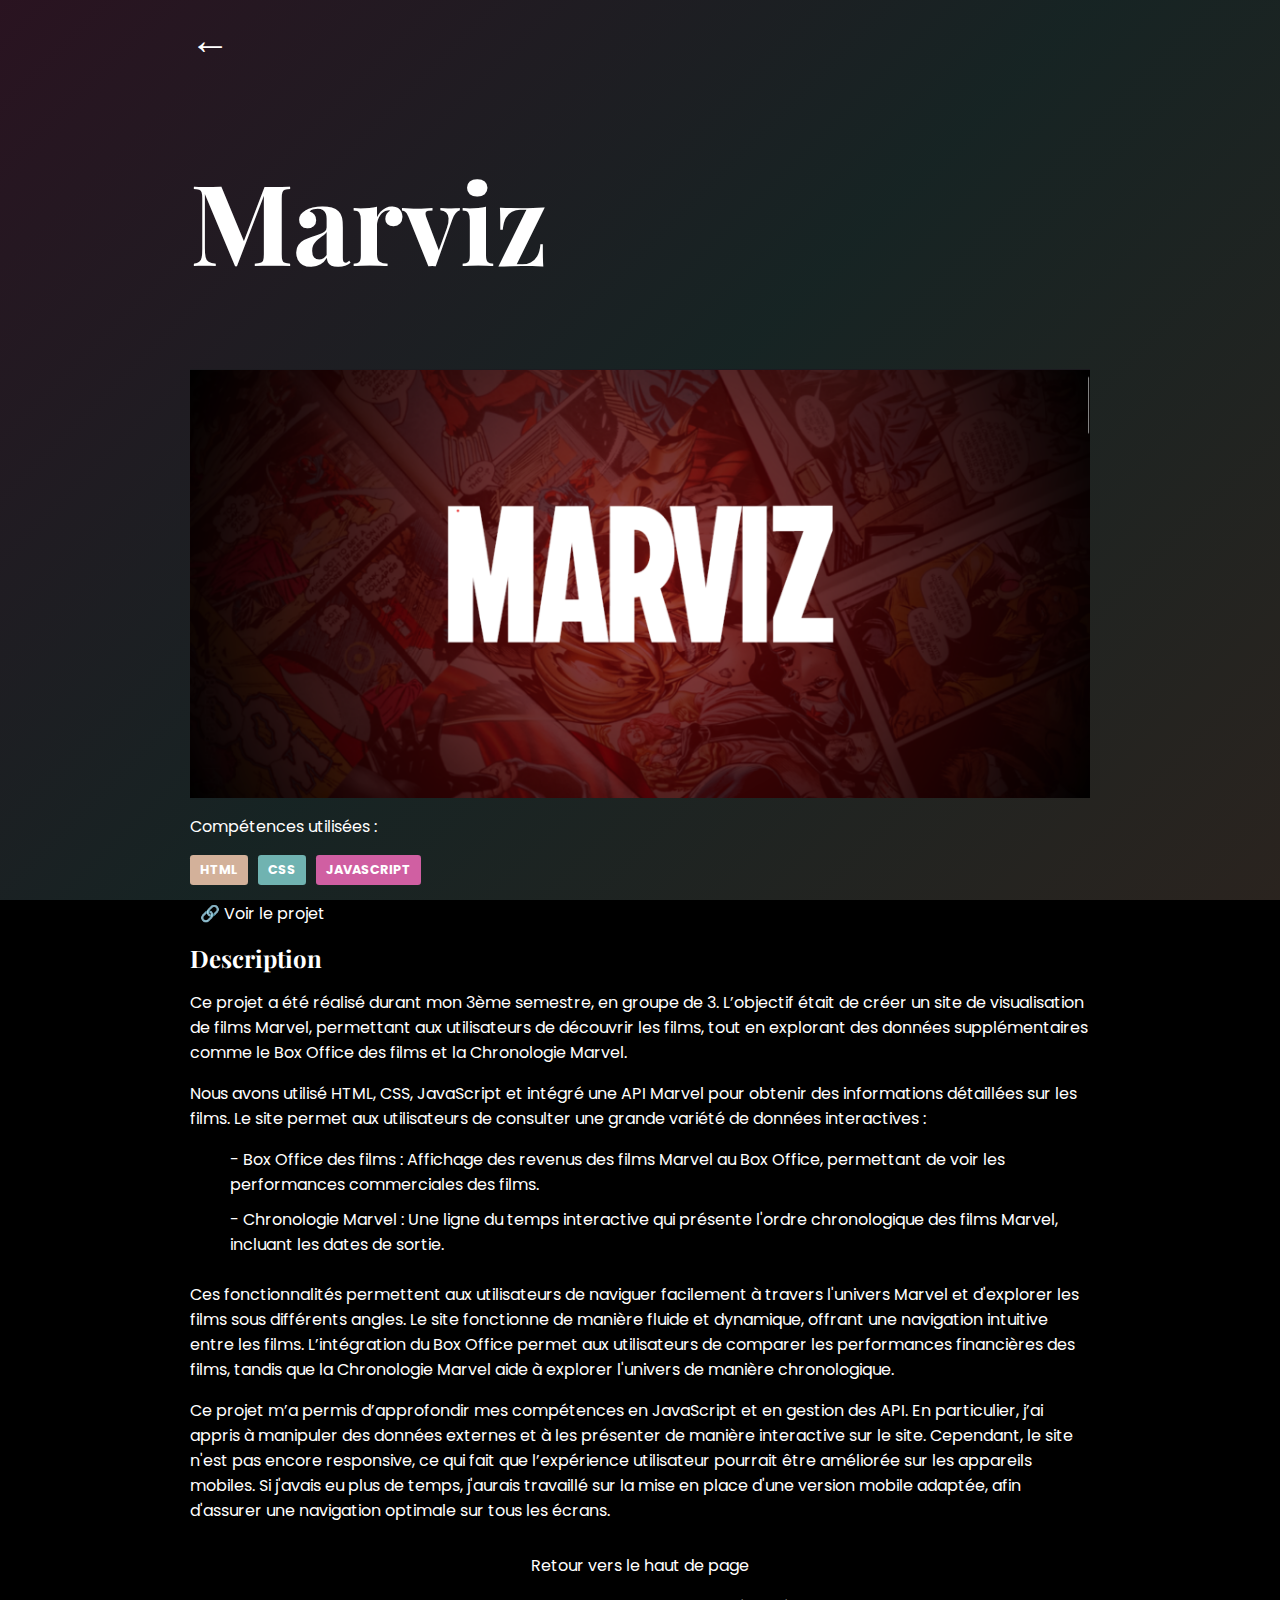
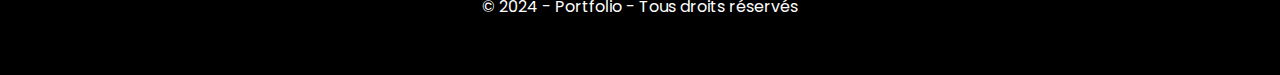
<file: marviz.html>
<!DOCTYPE html>
<html lang="fr">

<head>
    <meta charset="UTF-8">
    <meta name="viewport" content="width=device-width, initial-scale=1.0">
    <title>Marviz</title>
    <link rel="stylesheet" href="style.css">
    <link rel="stylesheet"
        href="https://fonts.googleapis.com/css2?family=Material+Symbols+Outlined:opsz,wght,FILL,GRAD@24,400,0,0" />
    <link rel="preconnect" href="https://fonts.googleapis.com">
    <link rel="preconnect" href="https://fonts.gstatic.com" crossorigin>
    <link href="https://fonts.googleapis.com/css2?family=Playfair+Display:ital,wght@0,400..900;1,400..900&display=swap"
        rel="stylesheet">
    <link rel="preconnect" href="https://fonts.googleapis.com">
    <link rel="preconnect" href="https://fonts.gstatic.com" crossorigin>
    <link
        href="https://fonts.googleapis.com/css2?family=Poppins:ital,wght@0,100;0,200;0,300;0,400;0,500;0,600;0,700;0,800;0,900;1,100;1,200;1,300;1,400;1,500;1,600;1,700;1,800;1,900&display=swap"
        rel="stylesheet">
    <link rel="icon" href="img/icon.PNG">
</head>

<body>
    <main class="main">

        <a href="index.html" class="lien-n lien-t">&#8592; </a>


        <h1>Marviz</h1>
        <div>
            <img src="img/marviz.png" alt="" class="imgprojet">
        </div>
        <p>Compétences utilisées :
        <ul>
            <li class="html">HTML </li>
            <li class="css">CSS</li>
            <li class="js">JavaScript</li>
        </ul>
        </p>



        <p><a href="https://inesderrix.github.io/Marviz/" class="lien-n"> 🔗 Voir le projet</a></p>

<h2>Description</h2>
        <p>Ce projet a été réalisé durant mon 3ème semestre, en groupe de 3. L’objectif était de créer un site de visualisation de
        films Marvel, permettant aux utilisateurs de découvrir les films, tout en explorant des données supplémentaires comme le Box Office des films et la Chronologie
        Marvel.</p>

        <p>Nous avons utilisé HTML, CSS, JavaScript et intégré une API Marvel pour obtenir des informations détaillées sur les
        films. Le site permet aux utilisateurs de consulter une grande variété de données interactives :
        <ul>
            <ol>- Box Office des films : Affichage des revenus des films Marvel au Box Office, permettant de voir les performances
            commerciales des films. </ol>
            <ol>- Chronologie Marvel : Une ligne du temps interactive qui présente l'ordre chronologique des films Marvel, incluant les
            dates de sortie. </ol>
        </ul>
        
        <br>
        Ces fonctionnalités permettent aux utilisateurs de naviguer facilement à travers l'univers Marvel et d'explorer les
        films sous différents angles.
Le site fonctionne de manière fluide et dynamique, offrant une navigation intuitive entre les films. L’intégration du Box Office permet aux utilisateurs de comparer les performances financières des
        films, tandis que la Chronologie Marvel aide à explorer l'univers de manière chronologique.</p>


        <p>Ce projet m’a permis d’approfondir mes compétences en JavaScript et en gestion des API. En particulier, j’ai appris à
        manipuler des données externes et à les présenter de manière interactive sur le site. Cependant, le site n'est pas
        encore responsive, ce qui fait que l’expérience utilisateur pourrait être améliorée sur les appareils mobiles. Si
        j'avais eu plus de temps, j'aurais travaillé sur la mise en place d'une version mobile adaptée, afin d'assurer une
        navigation optimale sur tous les écrans.</p>
        <div class="footer">
            <a href="#">Retour vers le haut de page </a>
            <p>© 2024 - Portfolio - Tous droits réservés</p>
        </div>
    </main>




</body>

</html>
</file>
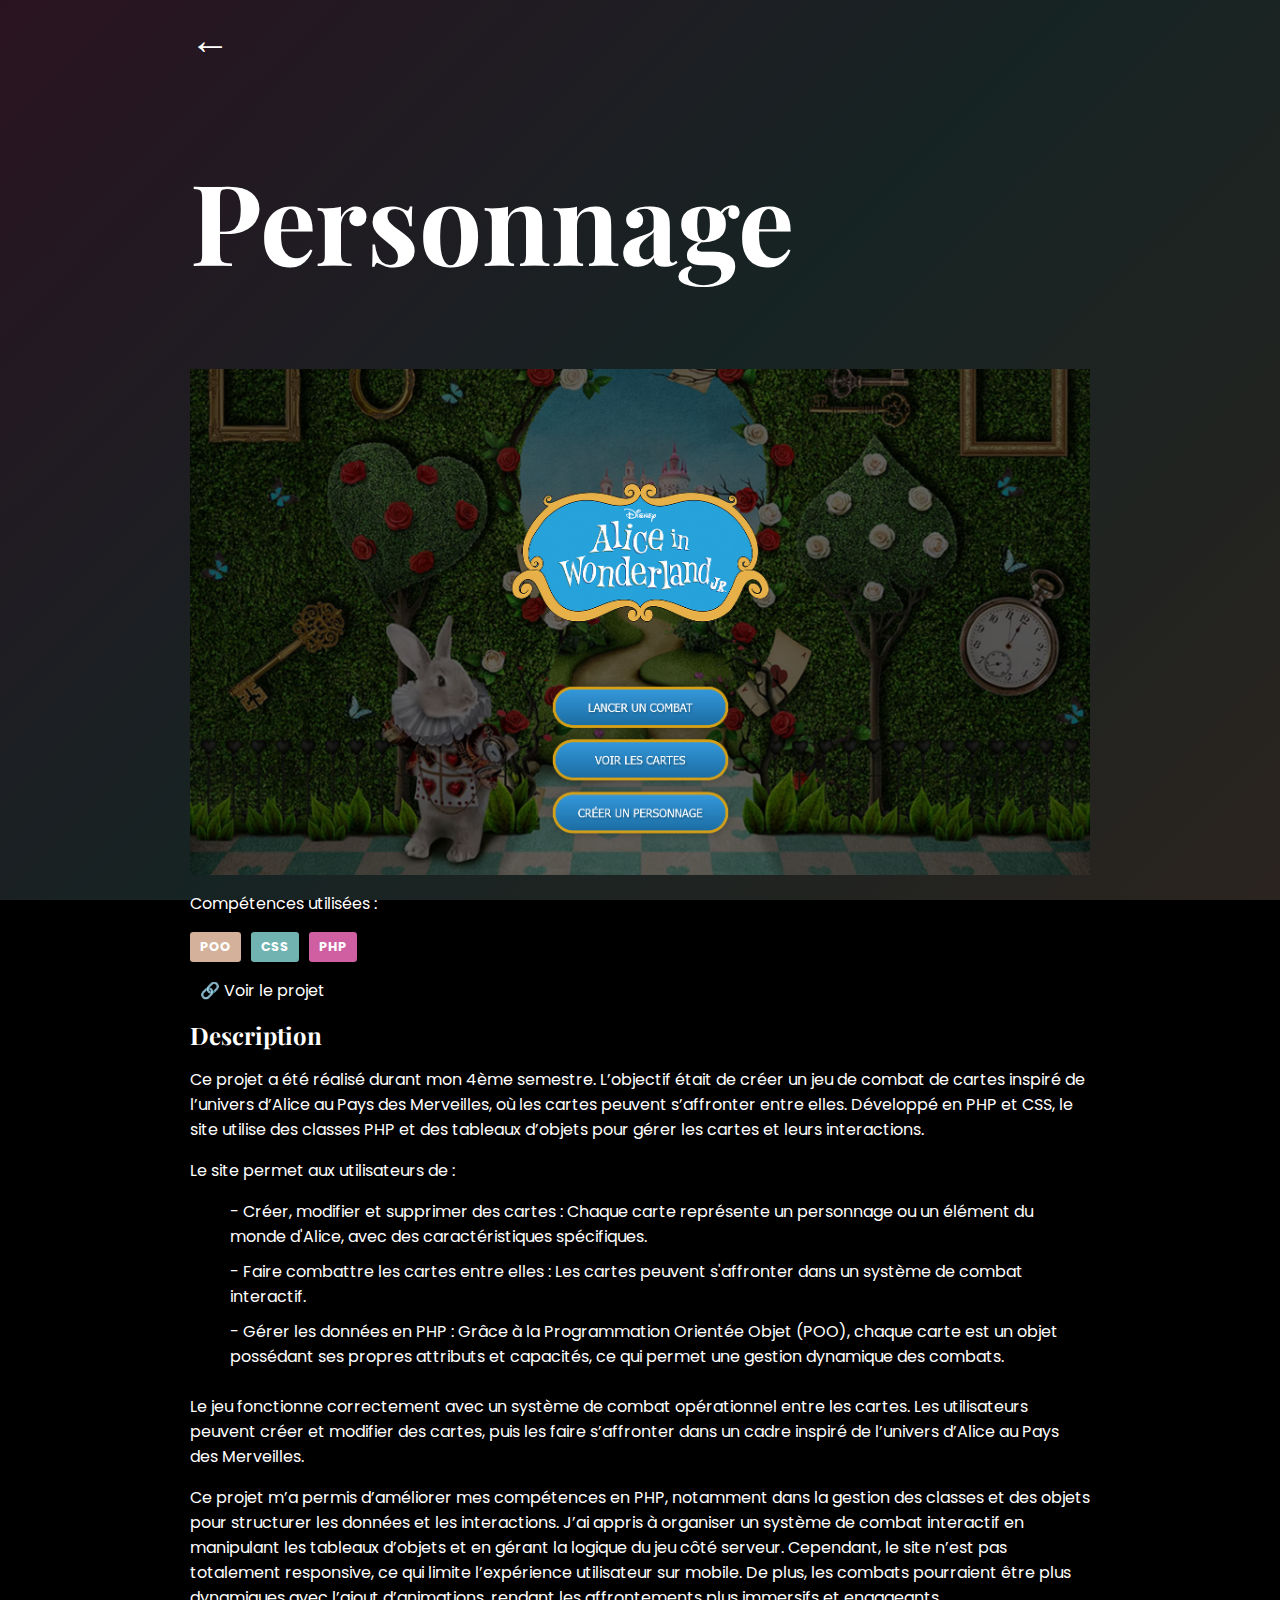
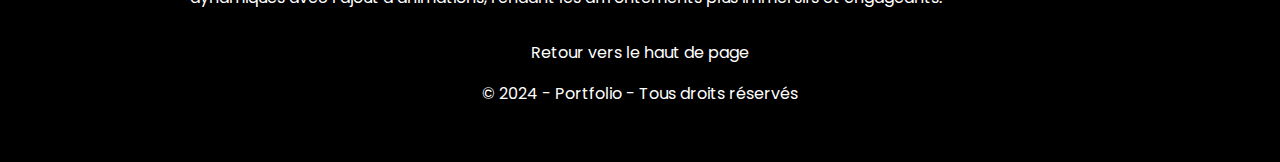
<file: personnage.html>
<!DOCTYPE html>
<html lang="fr">

<head>
    <meta charset="UTF-8">
    <meta name="viewport" content="width=device-width, initial-scale=1.0">
    <title>Personnage</title>
    <link rel="stylesheet" href="style.css">
    <link rel="stylesheet"
        href="https://fonts.googleapis.com/css2?family=Material+Symbols+Outlined:opsz,wght,FILL,GRAD@24,400,0,0" />
    <link rel="preconnect" href="https://fonts.googleapis.com">
    <link rel="preconnect" href="https://fonts.gstatic.com" crossorigin>
    <link href="https://fonts.googleapis.com/css2?family=Playfair+Display:ital,wght@0,400..900;1,400..900&display=swap"
        rel="stylesheet">
    <link rel="preconnect" href="https://fonts.googleapis.com">
    <link rel="preconnect" href="https://fonts.gstatic.com" crossorigin>
    <link
        href="https://fonts.googleapis.com/css2?family=Poppins:ital,wght@0,100;0,200;0,300;0,400;0,500;0,600;0,700;0,800;0,900;1,100;1,200;1,300;1,400;1,500;1,600;1,700;1,800;1,900&display=swap"
        rel="stylesheet">
    <link rel="icon" href="img/icon.PNG">
</head>

<body>
    <main class="main">

        <a href="index.html" class="lien-n lien-t">&#8592; </a>


        <h1>Personnage</h1>
        <div>
            <img src="img/personnage.png" alt="" class="imgprojet">
        </div>
        <p>Compétences utilisées :
        <ul>
            <li >POO</li>
            <li >CSS</li>
            <li>PHP</li>
        </ul>
        </p>



        <p><a href="https://personnage.derri.butmmi.o2switch.site/" class="lien-n"> 🔗 Voir le projet</a></p>

      
<h2>Description</h2>
<p>Ce projet a été réalisé durant mon 4ème semestre. L’objectif était de créer un jeu de combat de cartes inspiré de
l’univers d’Alice au Pays des Merveilles, où les cartes peuvent s’affronter entre elles. Développé en PHP et CSS, le
site utilise des classes PHP et des tableaux d’objets pour gérer les cartes et leurs interactions.</p>
        <p>Le site permet aux utilisateurs de :
        <ul>
            <ol>- Créer, modifier et supprimer des cartes : Chaque carte représente un personnage ou un élément du monde d'Alice, avec des
            caractéristiques spécifiques.</ol>
            <ol>- Faire combattre les cartes entre elles : Les cartes peuvent s'affronter dans un système de combat interactif.</ol>
            <ol>- Gérer les données en PHP : Grâce à la Programmation Orientée Objet (POO), chaque carte est un objet possédant ses
            propres attributs et capacités, ce qui permet une gestion dynamique des combats.</ol>
        </ul>
        <br>
        Le jeu fonctionne correctement avec un système de combat opérationnel entre les cartes. Les utilisateurs peuvent créer
        et modifier des cartes, puis les faire s’affronter dans un cadre inspiré de l’univers d’Alice au Pays des Merveilles.
</p>

       
        <p>Ce projet m’a permis d’améliorer mes compétences en PHP, notamment dans la gestion des classes et des objets pour
        structurer les données et les interactions. J’ai appris à organiser un système de combat interactif en manipulant les
        tableaux d’objets et en gérant la logique du jeu côté serveur. Cependant, le site n’est pas totalement responsive, ce
        qui limite l’expérience utilisateur sur mobile. De plus, les combats pourraient être plus dynamiques avec l’ajout
        d’animations, rendant les affrontements plus immersifs et engageants.</p>
        <div class="footer">
            <a href="#">Retour vers le haut de page </a>
            <p>© 2024 - Portfolio - Tous droits réservés</p>
        </div>
    </main>




</body>

</html>
</file>
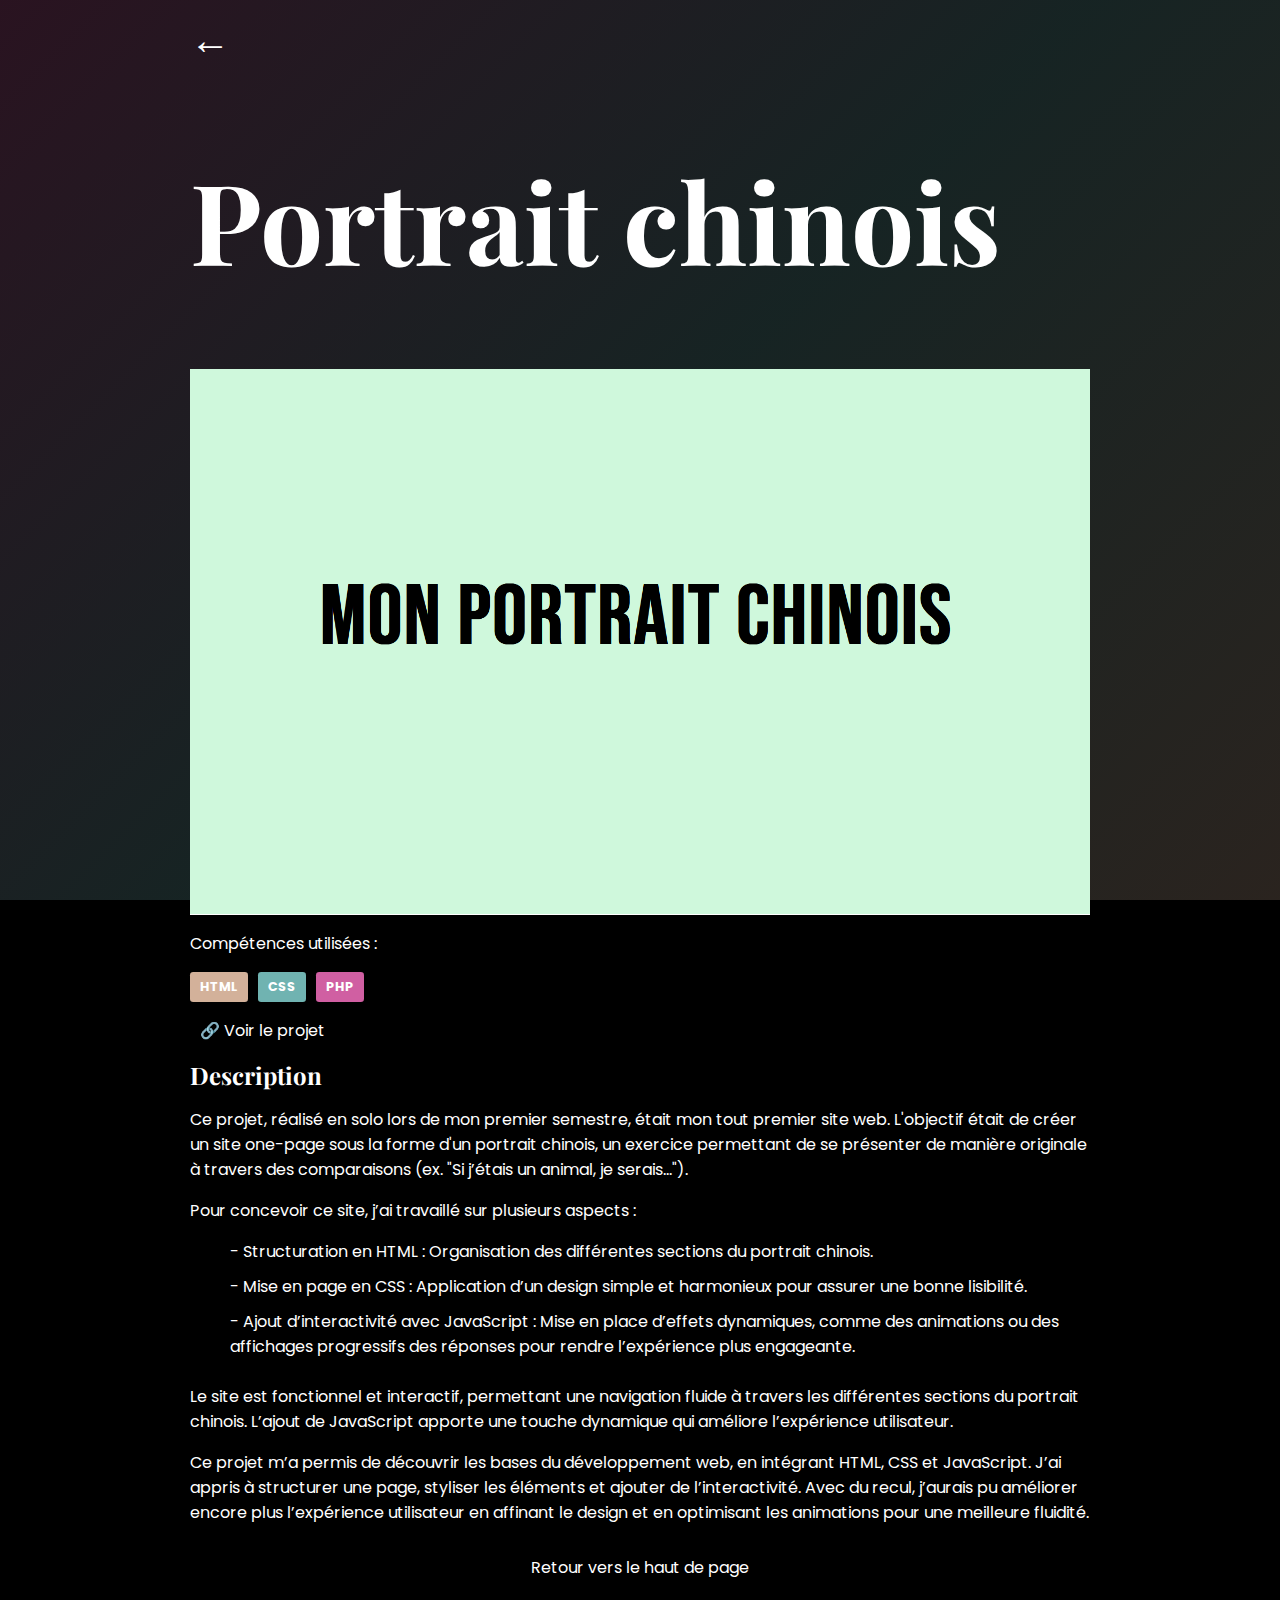
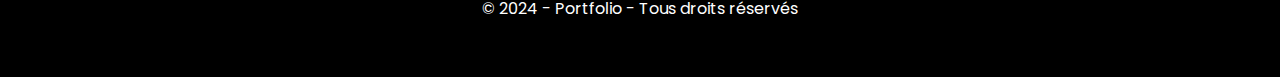
<file: portrait.html>
<!DOCTYPE html>
<html lang="fr">

<head>
    <meta charset="UTF-8">
    <meta name="viewport" content="width=device-width, initial-scale=1.0">
    <title>Portrait chinois</title>
    <link rel="stylesheet" href="style.css">
    <link rel="stylesheet"
        href="https://fonts.googleapis.com/css2?family=Material+Symbols+Outlined:opsz,wght,FILL,GRAD@24,400,0,0" />
    <link rel="preconnect" href="https://fonts.googleapis.com">
    <link rel="preconnect" href="https://fonts.gstatic.com" crossorigin>
    <link href="https://fonts.googleapis.com/css2?family=Playfair+Display:ital,wght@0,400..900;1,400..900&display=swap"
        rel="stylesheet">
    <link rel="preconnect" href="https://fonts.googleapis.com">
    <link rel="preconnect" href="https://fonts.gstatic.com" crossorigin>
    <link
        href="https://fonts.googleapis.com/css2?family=Poppins:ital,wght@0,100;0,200;0,300;0,400;0,500;0,600;0,700;0,800;0,900;1,100;1,200;1,300;1,400;1,500;1,600;1,700;1,800;1,900&display=swap"
        rel="stylesheet">
    <link rel="icon" href="img/icon.PNG">
</head>

<body>
    <main class="main">

        <a href="index.html" class="lien-n lien-t">&#8592; </a>


        <h1>Portrait chinois</h1>
        <div>
            <img src="img/portrait.png" alt="" class="imgprojet">
        </div>
        <p>Compétences utilisées :
        <ul>
            <li>HTML</li>
            <li>CSS</li>
            <li>PHP</li>
        </ul>
        </p>



        <p><a href="https://jeaneudese.github.io/portrait-chinois1/" class="lien-n"> 🔗 Voir le projet</a></p>


        <h2>Description</h2>
        <p>Ce projet, réalisé en solo lors de mon premier semestre, était mon tout premier site web. L'objectif était de créer un
        site one-page sous la forme d'un portrait chinois, un exercice permettant de se présenter de manière originale à travers
        des comparaisons (ex. "Si j’étais un animal, je serais…").</p>
        <p>Pour concevoir ce site, j’ai travaillé sur plusieurs aspects :
        <ul>
            <ol> - Structuration en HTML : Organisation des différentes sections du portrait chinois.</ol>
            <ol>- Mise en page en CSS : Application d’un design simple et harmonieux pour assurer une bonne lisibilité.</ol>
            <ol>- Ajout d’interactivité avec JavaScript : Mise en place d’effets dynamiques, comme des animations ou des affichages
            progressifs des réponses pour rendre l’expérience plus engageante.
            </ol>
        </ul>
        <br>
        Le site est fonctionnel et interactif, permettant une navigation fluide à travers les différentes sections du portrait
        chinois. L’ajout de JavaScript apporte une touche dynamique qui améliore l’expérience utilisateur.
        </p>


        <p>Ce projet m’a permis de découvrir les bases du développement web, en intégrant HTML, CSS et JavaScript. J’ai appris à
        structurer une page, styliser les éléments et ajouter de l’interactivité. Avec du recul, j’aurais pu améliorer encore
        plus l’expérience utilisateur en affinant le design et en optimisant les animations pour une meilleure fluidité.</p>
        <div class="footer">
            <a href="#">Retour vers le haut de page </a>
            <p>© 2024 - Portfolio - Tous droits réservés</p>
        </div>
    </main>




</body>

</html>
</file>
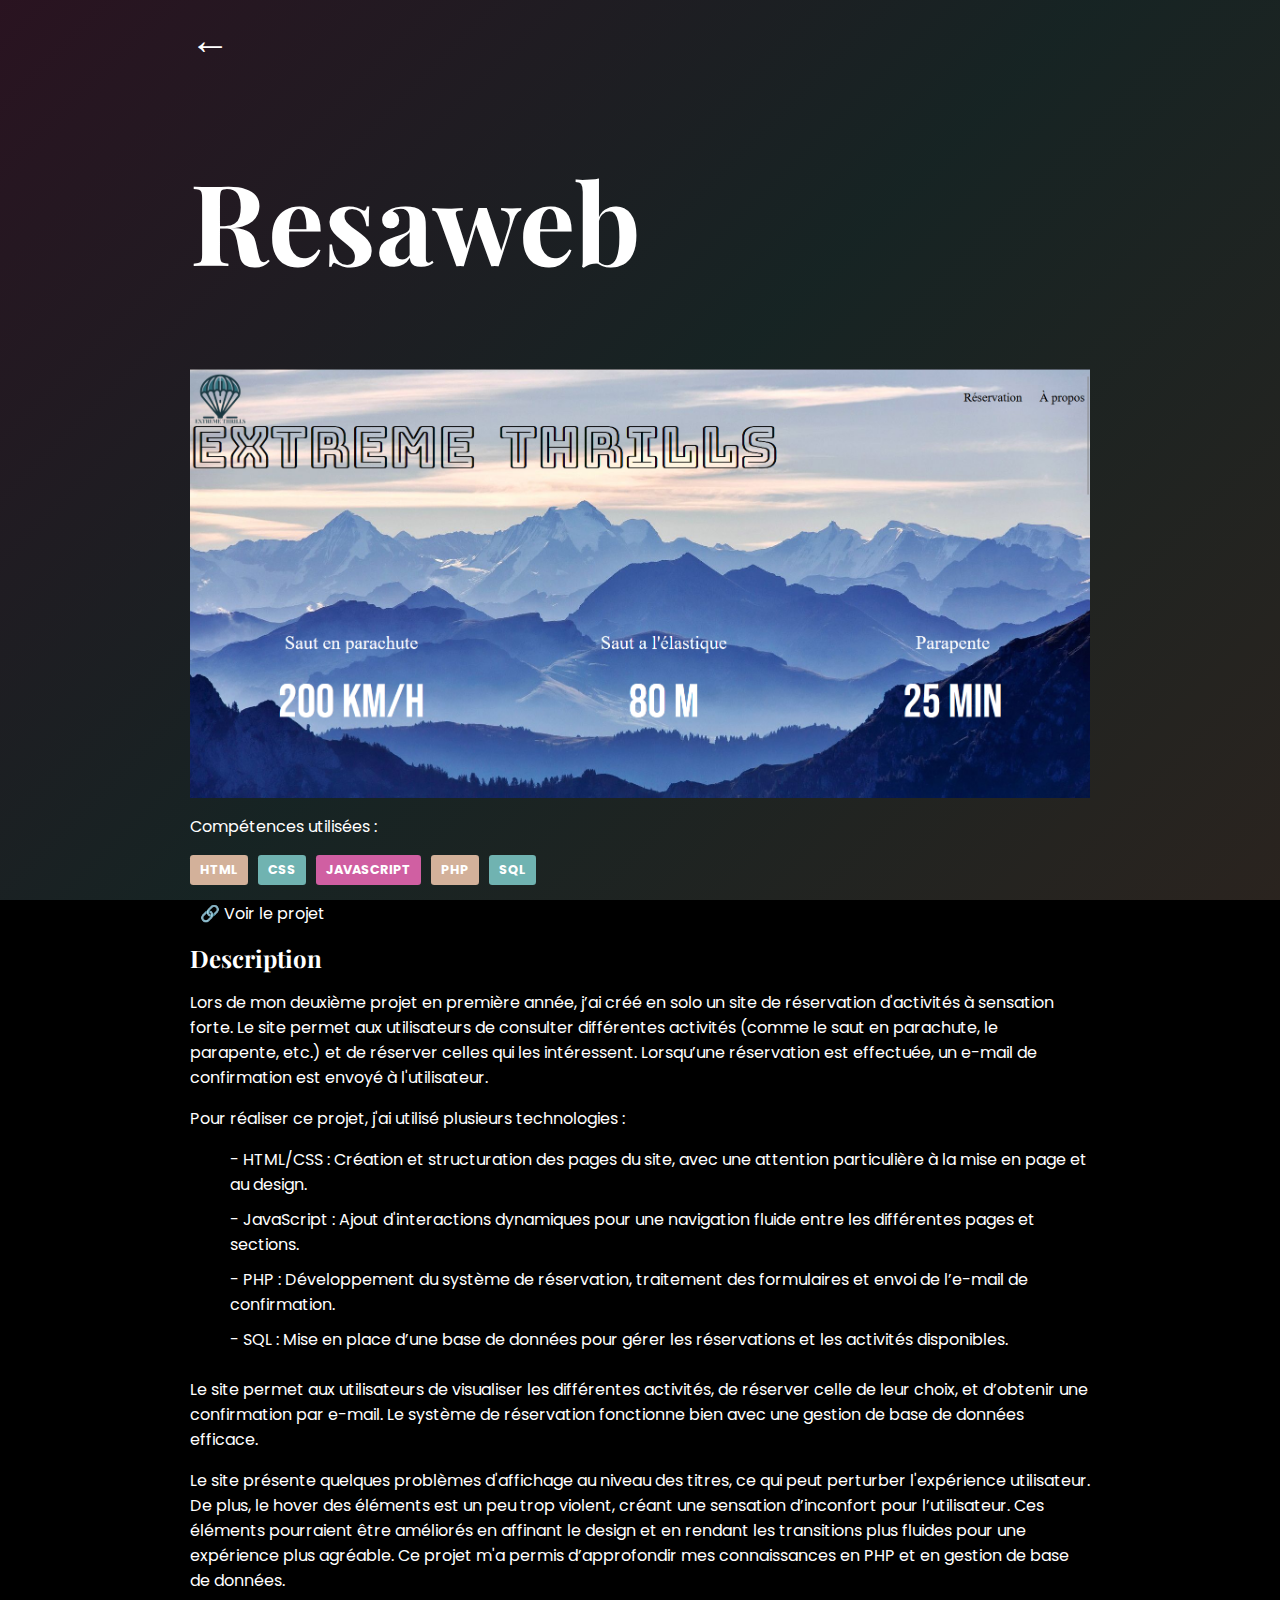
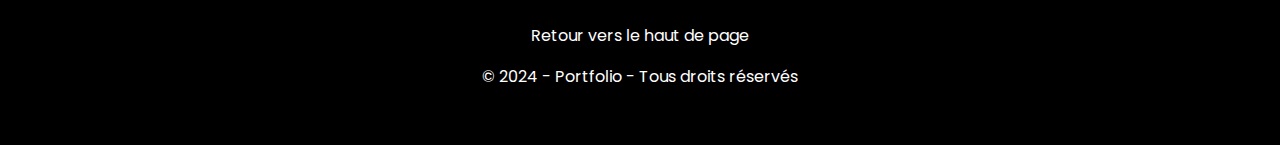
<file: resaweb.html>
<!DOCTYPE html>
<html lang="fr">

<head>
    <meta charset="UTF-8">
    <meta name="viewport" content="width=device-width, initial-scale=1.0">
    <title>Resaweb</title>
    <link rel="stylesheet" href="style.css">
    <link rel="stylesheet"
        href="https://fonts.googleapis.com/css2?family=Material+Symbols+Outlined:opsz,wght,FILL,GRAD@24,400,0,0" />
    <link rel="preconnect" href="https://fonts.googleapis.com">
    <link rel="preconnect" href="https://fonts.gstatic.com" crossorigin>
    <link href="https://fonts.googleapis.com/css2?family=Playfair+Display:ital,wght@0,400..900;1,400..900&display=swap"
        rel="stylesheet">
    <link rel="preconnect" href="https://fonts.googleapis.com">
    <link rel="preconnect" href="https://fonts.gstatic.com" crossorigin>
    <link
        href="https://fonts.googleapis.com/css2?family=Poppins:ital,wght@0,100;0,200;0,300;0,400;0,500;0,600;0,700;0,800;0,900;1,100;1,200;1,300;1,400;1,500;1,600;1,700;1,800;1,900&display=swap"
        rel="stylesheet">
    <link rel="icon" href="img/icon.PNG">
</head>

<body>
    <main class="main">

        <a href="index.html" class="lien-n lien-t">&#8592; </a>


        <h1>Resaweb</h1>
        <div>
            <img src="img/resaweb.png" alt="" class="imgprojet">
        </div>
        <p>Compétences utilisées :
        <ul>
            <li>HTML </li>
            <li>CSS</li>
            <li>JavaScript</li>
            <li>PHP</li>
            <li>SQL</li>
        </ul>
        </p>



        <p><a href="https://resaweb.derri.butmmi.o2switch.site/" class="lien-n"> 🔗 Voir le projet</a></p>


        <h2>Description</h2>
        <p>Lors de mon deuxième projet en première année, j’ai créé en solo un site de réservation d'activités à sensation forte.
        Le site permet aux utilisateurs de consulter différentes activités (comme le saut en parachute, le parapente, etc.) et de
        réserver celles qui les intéressent. Lorsqu’une réservation est effectuée, un e-mail de confirmation est envoyé à
        l'utilisateur.</p>
        <p>
            Pour réaliser ce projet, j'ai utilisé plusieurs technologies :
        <ul>
            <ol> - HTML/CSS : Création et structuration des pages du site, avec une attention particulière à la mise en page et au design.</ol>
            <ol>- JavaScript : Ajout d'interactions dynamiques pour une navigation fluide entre les différentes pages et sections.</ol>
            <ol>- PHP : Développement du système de réservation, traitement des formulaires et envoi de l’e-mail de confirmation.</ol>
            <ol>- SQL : Mise en place d’une base de données pour gérer les réservations et les activités disponibles.</ol>
        </ul>
        <br>
        Le site permet aux utilisateurs de visualiser les différentes activités, de réserver celle de leur choix, et d’obtenir
        une confirmation par e-mail. Le système de réservation fonctionne bien avec une gestion de base de données efficace.
        </p>


        <p>Le site présente quelques problèmes d'affichage au niveau des titres, ce qui peut perturber l'expérience utilisateur. De
        plus, le hover des éléments est un peu trop violent, créant une sensation d’inconfort pour l’utilisateur. Ces éléments
        pourraient être améliorés en affinant le design et en rendant les transitions plus fluides pour une expérience plus
        agréable. Ce projet m'a permis d’approfondir mes connaissances en PHP et en gestion de base de données.</p>
        <div class="footer">
            <a href="#">Retour vers le haut de page </a>
            <p>© 2024 - Portfolio - Tous droits réservés</p>
        </div>
    </main>




</body>

</html>
</file>
<file: style.css>
*,
*::after,
*::before {
    box-sizing: border-box;
}

html {
    scroll-behavior: smooth;
    scroll-snap-type: y mandatory;


}

body {
    
    background: linear-gradient(135deg, rgba(208, 95, 162, 0.2), rgba(112, 179, 177, 0.2), rgba(211, 177, 154, 0.2));
    background-color: #000000;
    background-attachment: fixed;
    color: #ffffff;
    display: flex;
    justify-content: center;
    font-family: "Poppins", serif;
    margin: 10px;

}

header {
    position: fixed;
    width: 100%;
    display: flex;
    justify-content: center;
    align-items: center;
    background-color: rgba(0, 0, 0, 0.6);
    padding: 15px 15px; 

    border-radius: 10px;
    max-width: 500px;

    z-index: 1000;


}

.main{
    max-width: 900px;
}

.lien-n{
    text-decoration: none;
    color: white;
}
.lien-n:hover {

    color: #70b3b1;
}

.lien-t{
    font-size: 40px;
}

.imgprojet{
    max-width: 100%; 
    height: auto; 
    display: block;  
    margin: 0 auto;
}

.icon a{
    text-decoration: none;
}

h1,
h2,
h3{
    font-family: "Playfair Display",serif;
}
.navbar a {
    font-family: "Playfair Display", serif;
    text-decoration: none;
    color: #ffffff;
    padding: 5px 5px;
    border: 2px solid transparent;
    border-radius: 8px;
    transition: all 0.3s ease;
    position: relative;
}

.navbar a:hover,
.navbar a.active {
    color: #70b3b1;
    font-size: 1.2rem;
}


.navbar a:hover {
    color: #3de6e0;
    padding: 10px;
}



section {
    scroll-snap-align: start;
    padding-top: 80px;
    padding-left: 10px;
    padding-right: 10px;
}

.contact {
    scroll-snap-align: start;
    padding-top: 100px;
}

.section-aimant{
    scroll-snap-align: end;
}
.section-aimant-tel {
    scroll-snap-align: end;
}
.accueil {

    color: transparent;
    background: linear-gradient(70deg, transparent, #ffffff, transparent);
    background-size: 200% 200%;
    background-clip: text;
    -webkit-background-clip: text;
    opacity: 0.3;
    animation: fadeInUp 0.8s ease-out forwards,
                spotlightMove 3s ease-in-out infinite alternate;
}

.section1 div{

    display: flex;
    justify-content: center;
    flex-direction: column;
 

}

.section1 .section-aimant{
    display: flex;
    justify-content: center;
    flex-wrap: wrap ;
    flex-direction: row;
    min-height: 100vh;
    gap: 10%;


}

section .titre {
    margin-bottom: 20px;
    margin-top: 20px;
    font-size: 2rem;
}

section .div1{
    display: flex;
    justify-content: center;
    flex-wrap: wrap;
}

section h2 {
    display: flex;
    justify-content: center;
    margin: 20px;
    font-size: 2.2rem;
}

section h1 {
    margin: 0;
    font-size: 5.5rem;
    font-weight: bold;

}

h2 {
    margin: 0;
}

.intro2{
    margin-bottom: 50px;
    display: flex;
    align-items: center;

}


.intro2 div{
    display: flex;
    justify-content: center;
}

.intro2 p{
    max-width: 600px;
}



button{
    margin: auto;
    padding: 15px 30px;
    background: #70b3b1;
    border: none;
    border-radius: 5px;
    transition: transform 0.3s;

}

button a {
    color: #000;
}

button:hover{
    background: #619694;
    transform: scale(1.1);
}

.competences{
    min-height: 100vh;
}

.skills-section {
    display: flex;
    gap: 2rem;
}

.skills-card {
    background-color: #111;
    padding: 20px;
    padding-bottom: 40px;
    border-radius: 10px;
    box-shadow: 0 4px 6px rgba(0, 0, 0, 0.2);
    width: 300px;
}

.skills-card h3 {
    font-size: 1.5rem;
    color: #619694;
    text-align: center;
    margin-bottom: 20px;
}


.skills-list {
    display: flex;
    flex-direction: column;
    gap: 15px;
}

.skill {
    display: flex;
    flex-direction: column;
    align-items: center;
    text-align: center;
}

.skill span {
    font-size: 1.2rem;
    font-weight: bold;
}

.skill p {
    margin: 0;
    font-size: 0.9rem;
    color: #aaa;
}

.container {
    display: flex;
    flex-wrap: wrap;
    justify-content: center;
    gap: 20px;
}


.card {

    border-radius: 10px;
    overflow: hidden;
}

.card-inner {
    position: relative;
    height: 18.75rem;
    border-radius: 10px 10px 0 0;

}


.box img {
    position: absolute;
    inset: 0;
    width: 100%;
    height: 100%;
    object-fit: cover;
}

.icon {
    position: absolute;
    bottom: 0;
    right: 0;
    width: 6rem;
    height: 6rem;
   
    border-top-left-radius: 50%;
    display: flex;
    justify-content: center;
    align-items: center;
}

.iconBox {
   
    width: 4.75rem;
    height: 4.75rem;
    border-radius: 50%;
    display: flex;
    justify-content: center;
    align-items: center;
    transition: transform 0.3s;
    background: #70b3b1;
}

.iconBox:hover {
    transform: scale(1.1);
}

.iconBox span {
    color: black;
    font-size: 1.5rem;
}


.content {
    padding: 1rem;
    text-align: left;
}

.content h3 {
    font-size: clamp(1.5rem, 1.8vw, 1.8rem);
    text-transform: capitalize;
    margin-bottom: 0.625rem;
}

.content p {
    margin-bottom: 1.25rem;
    color: #ffffff;
}

.date{
    color: #5f5f5f;
    font-style: italic;
}

ul {
    display: flex;
    flex-wrap: wrap;
    gap: 0.625rem;
    list-style: none;
    padding: 0;
    margin: 0;
}

li {
    text-transform: uppercase;
    font-weight: bold;
    font-size: 0.8rem;
    padding: 0.375rem 0.625rem;
    border-radius: 0.2rem;
    color: #ffffff;
}

li:nth-child(3n+1){
    background: #d3b19a;
}
li:nth-child(3n+2){
    background: #70b3b1;
}
li:nth-child(3n+3){
    background: #d05fa2;

}


.footer a {
    
    text-decoration: none;
    color: #ffffff;

}

.footer a:hover{
    color: #70b3b1;
}

.card-com{
    background: #ffffff;
    color: #000;
    padding: 15px;
    border-radius: 10px;
    max-width: 400px ;

}

.contact{
    margin-top: 50px;
}

.logo{
    width: 60px;
    height: auto;
    transition: transform 0.3s;
    transition: filter 0.3s;
}

.logo:hover{
    transform: scale(1.1);

}

.linkedin:hover img {
    content: url('img/linkedin-bleu.png');
}

.github:hover img {
    content: url('img/github-violet.png');
}

.logos{
    display: flex;
    justify-content: center;
    gap: 20px;
}

.mail{
    display: flex;
    justify-content: center;
    padding: 10px;
}

.card-cont{

    background: #70b3b161;
    margin-bottom: 50px;
    padding: 15px 60px;
    border-radius: 10px;
}
.footer{
    margin: 30px;
    display: flex;
    justify-content: center;
    align-items: center;
    flex-direction: column;
}

p a{
    text-decoration: none;
    color: white;
    margin-left: 10px;
}

p a:hover {

    color: #d05fa2 ;
}

footer{
    scroll-snap-align: end;
}


@media (width>600px){
    .card {
            width: 45%;
            max-width: 500px;
        }
                section .titre {
                    font-size: 3.3rem;
                }
        
                h1 {
                    font-size: 7rem;
                }
        
                header {
                    padding: 15px 15px;
                    margin: 15px;
                }
        
}


@media (width>800px) {

    .navbar {
        display: flex;
        justify-content: flex-end;
        gap: 30px;
    }

   

    section p {
        max-width: 800px;
    }

   
        
}

@media (width>1000px){
    .section-aimant-tel {
            scroll-snap-align: none;
        }
}





@keyframes spotlightMove {
    0% {
        background-position: 0% 50%;
    }

    100% {
        background-position: 100% 50%;
    }
}

@keyframes fadeInUp {
    from {
        opacity: 0;
        transform: translateY(20px);
    }

    to {
        opacity: 1;
        transform: translateY(0);
    }
}
</file>
